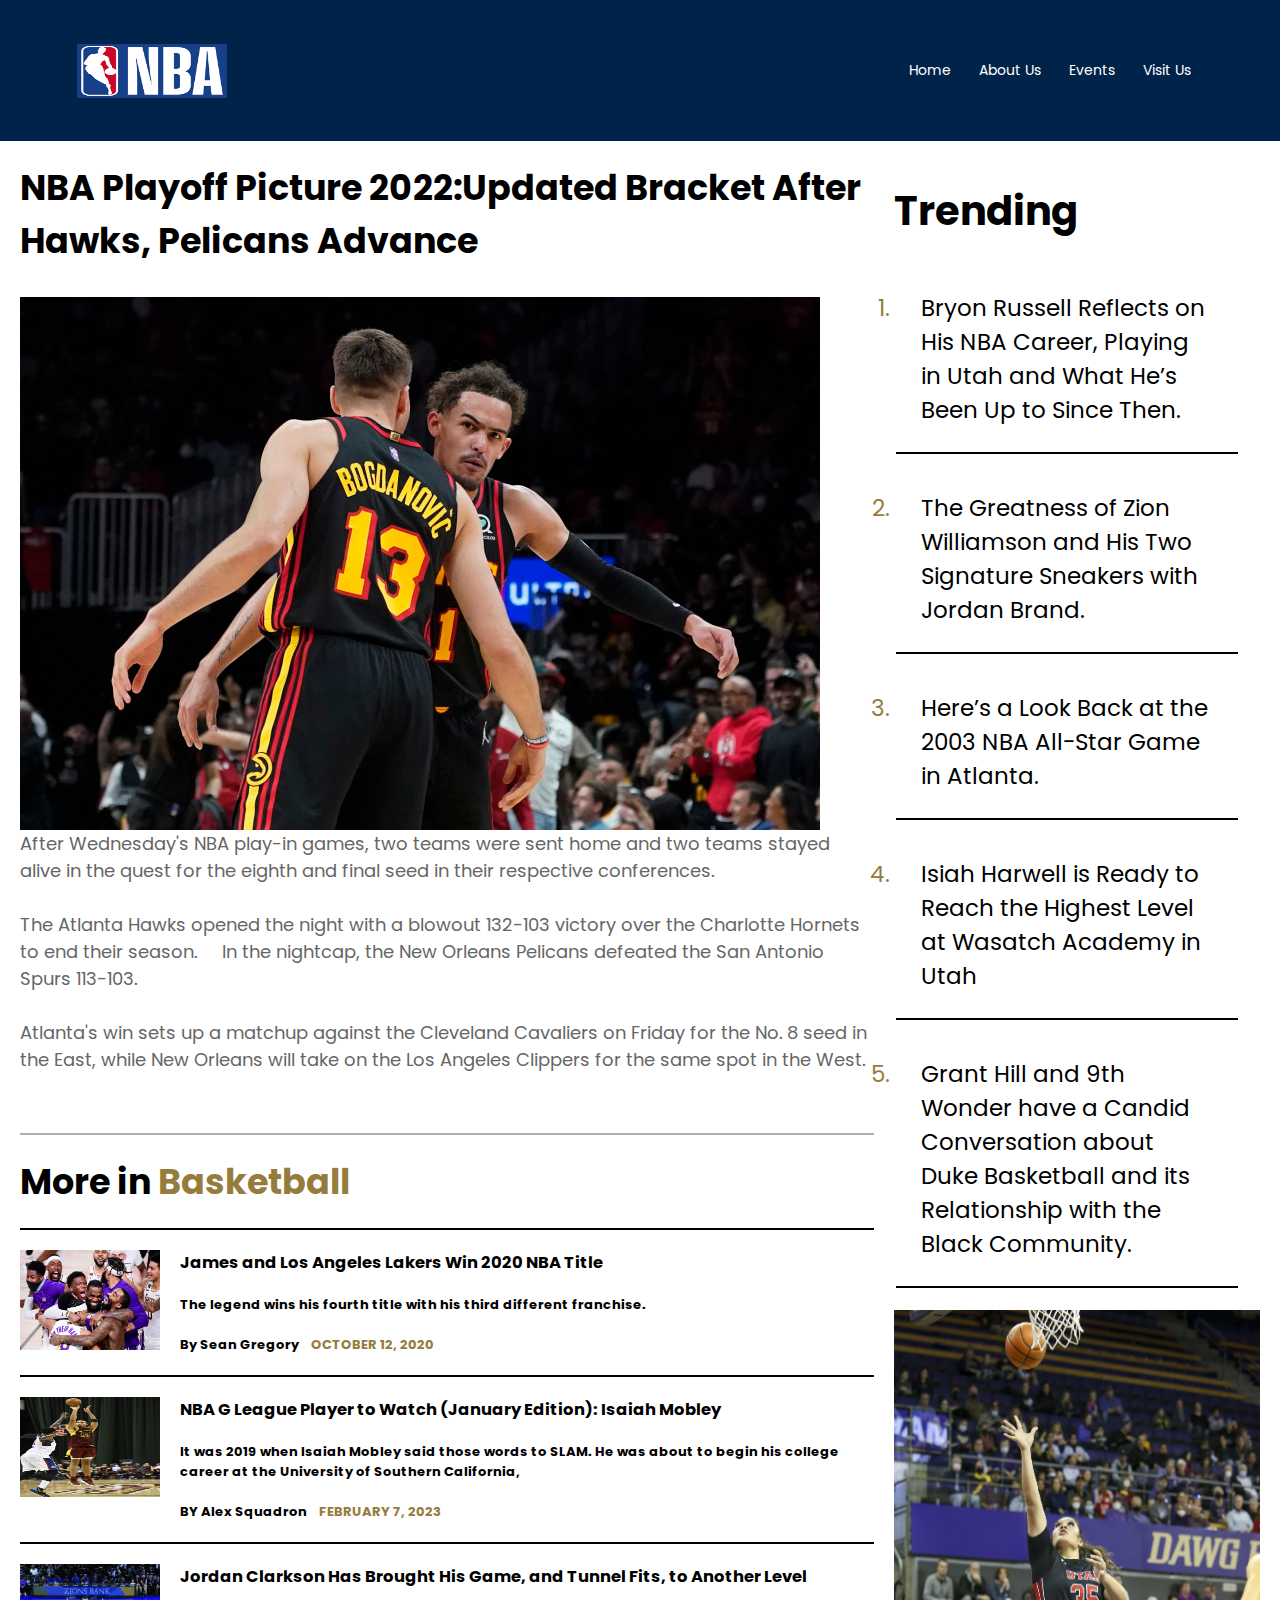
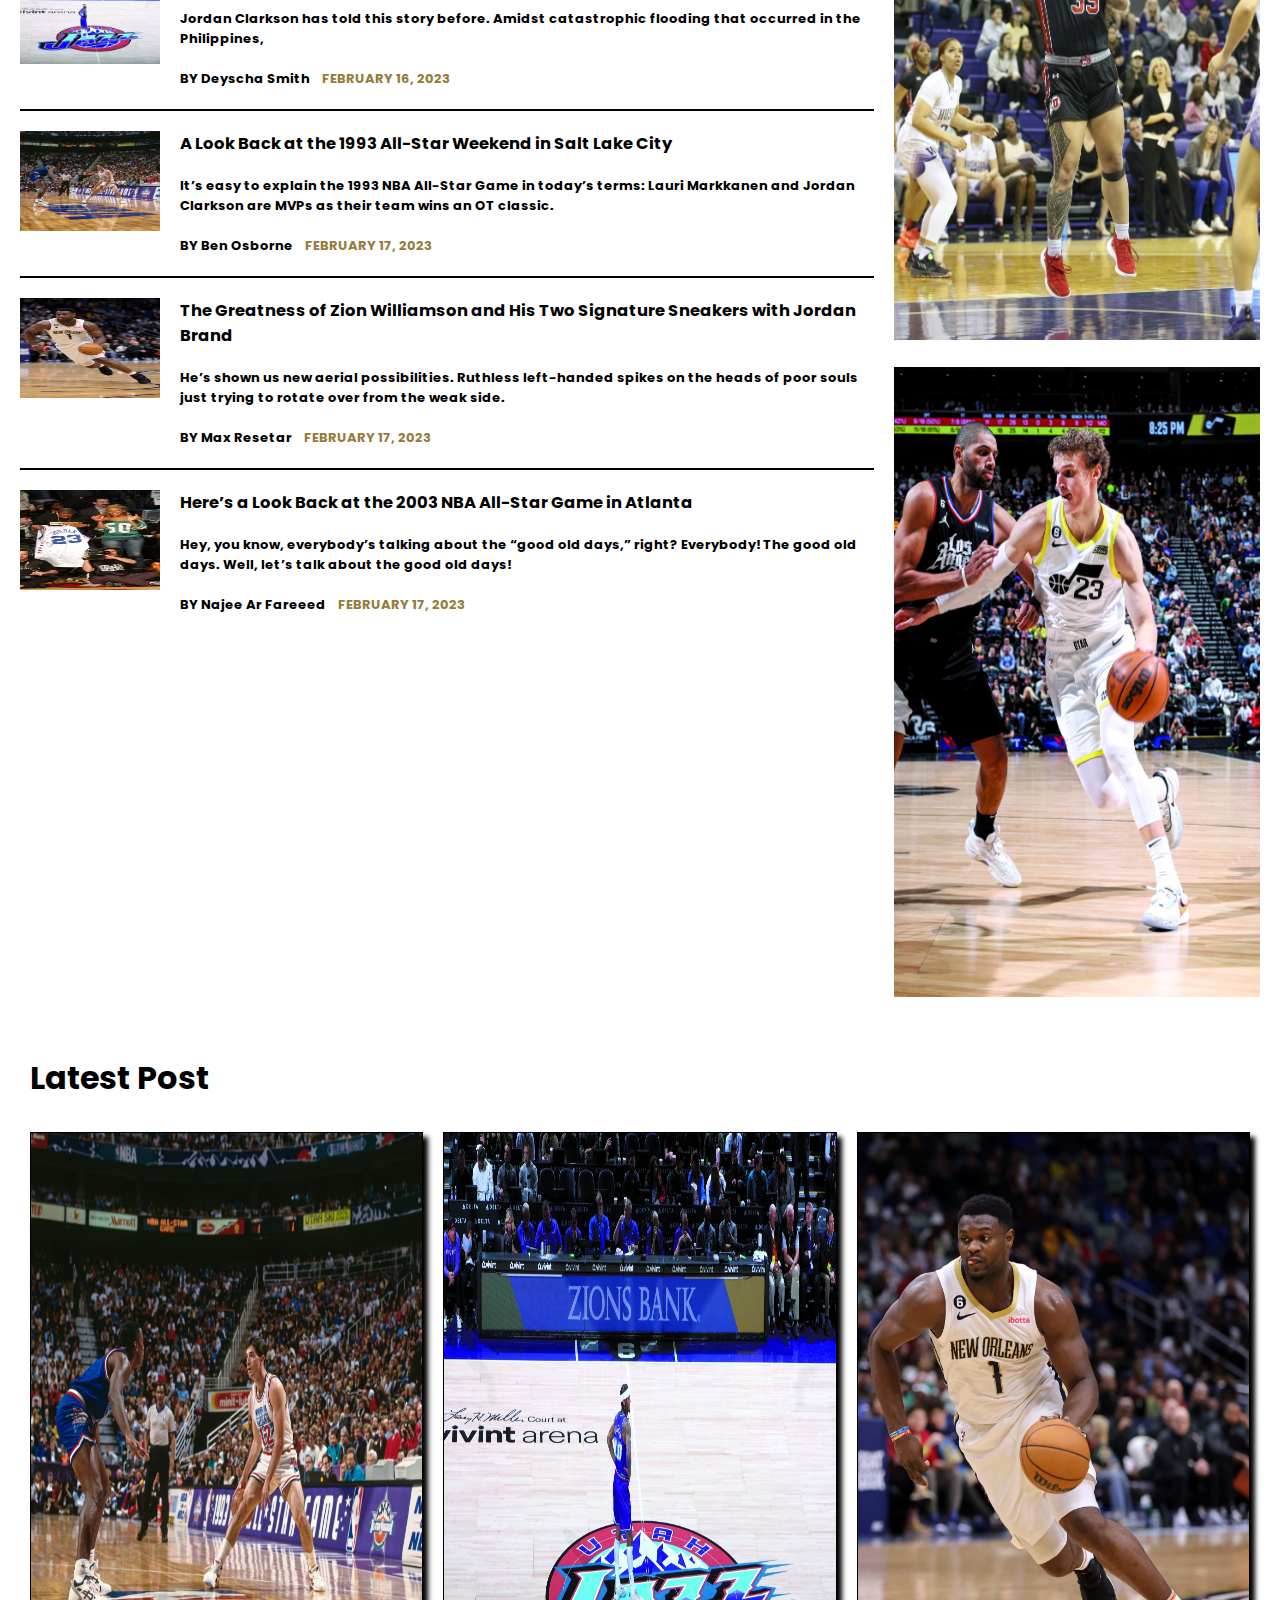
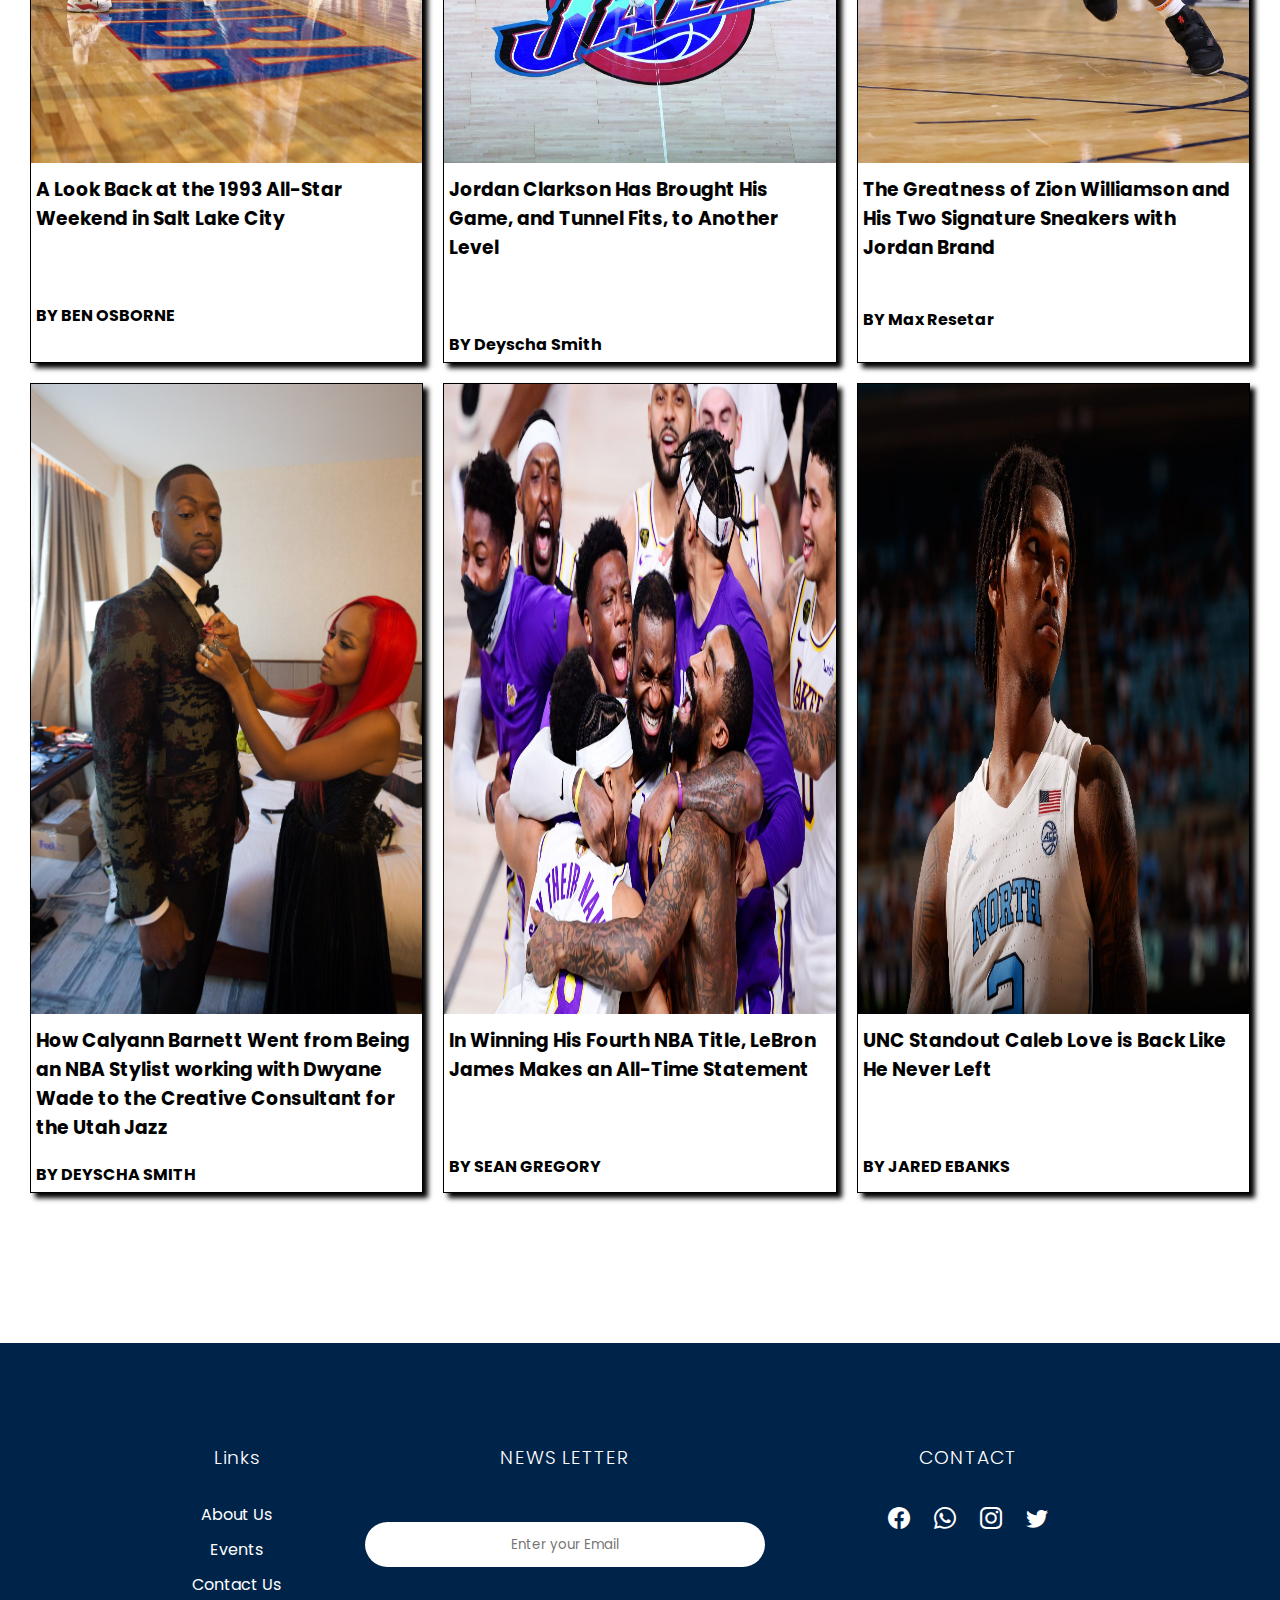
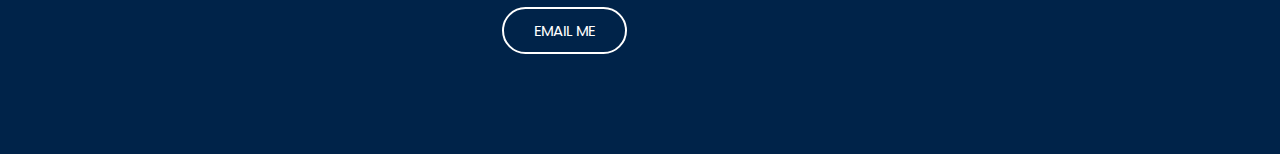
<file: index/index.html>
<!DOCTYPE html>
<html lang="en">
<head>
    <meta charset="UTF-8">
    <meta http-equiv="X-UA-Compatible" content="IE=edge">
    <meta name="viewport" content="width=device-width, initial-scale=1.0">
    <link rel="stylesheet" href="index-style.css">
    <link rel="preconnect" href="https://fonts.googleapis.com">
    <link rel="preconnect" href="https://fonts.gstatic.com" crossorigin>
    <link href="https://fonts.googleapis.com/css2?family=Poppins:wght@100;200;300;400;600;700&display=swap" rel="stylesheet">
    <link rel="stylesheet" href="https://cdn.jsdelivr.net/npm/bootstrap-icons@1.10.3/font/bootstrap-icons.css">
    
    <title>Basketball News</title>
</head>
<body>
    <div class="container">

        <nav>
            <img src="image/nbalogo.png" alt="">
            <div class="navlinks" id="navlinks">
                <i class="bi bi-x-square-fill" onclick="hideMenu()"></i>
                <ul>
                    <li><a href="">Home</a></li>
                    <li><a href="">About Us</a></li>
                    <li><a href="">Events</a></li>
                    <li><a href="">Visit Us</a></li>
                </ul>
            </div>
            <i class="bi bi-list" onclick="showMenu()"></i>
        </nav>
    </div>

    <div class="body-container">
        <div class="column1">
            <h1>NBA Playoff Picture 2022:Updated Bracket After Hawks,
                Pelicans Advance</h1>
                
                <img src="image/image1.jpg" alt="">

                <p>After Wednesday's NBA play-in games, two teams were sent home and 
                    two teams stayed alive in the quest for the eighth and final seed in 
                    their respective conferences.<br><br>
                    The Atlanta Hawks opened the night with a blowout 132-103 
                    victory over the Charlotte Hornets to end their season.&nbsp;&nbsp;&nbsp;&nbsp; In the nightcap, the 
                    New Orleans Pelicans defeated the San Antonio Spurs 113-103.<br><br>
                    
                    Atlanta's win sets up a matchup against the Cleveland Cavaliers on Friday for the 
                    No. 8 seed in the East, while New Orleans will take on the Los Angeles Clippers for the same 
                    spot in the West.</p>

                    <article>
                        <h1>More in <span>Basketball</span></h1>

                        <div class="selection">
                            <img src="image/lebron.jpg" alt="">
                                <div class="artext">
                                    <h3><a href="https://time.com/5898866/lebron-james-lakers-nba-title/"> James and Los Angeles Lakers Win 2020 NBA Title</a></h3>
                                    <h5>The legend wins his fourth title with his third different franchise.</h5>
                                    <h5>By Sean Gregory &nbsp;&nbsp;&nbsp;<span>OCTOBER 12, 2020</span></h5>
                                </div>
                        </div>

                        <div class="selection">
                            <div class="art-img">
                                <img src="image/article2.jpg" alt="">
                            </div>
                                <div class="artext">
                                    <h3><a href="https://www.slamonline.com/g-league/isaiah-mobley-player-to-watch/">
                                        NBA G League Player to Watch (January Edition): Isaiah Mobley</a></h3>
                                    <h5>It was 2019 when Isaiah Mobley said those words to SLAM. He was about 
                                        to begin his college career at the University of Southern California,</h5>
                                    <h5>BY Alex Squadron &nbsp;&nbsp;&nbsp;<span>FEBRUARY 7, 2023</span></h5>
                                </div>
                        </div>

                        <div class="selection">
                            
                                <img src="image/article3.jpg" alt="">
                            
                                <div class="artext" >
                                    <h3><a href="https://www.slamonline.com/the-magazine/jordan-clarkson-game-another-level-utah-jazz/">
                                        Jordan Clarkson Has Brought His Game, and Tunnel Fits, to Another Level</a></h3>
                                    <h5>Jordan Clarkson has told this story before. Amidst catastrophic flooding that occurred in the Philippines, </h5>
                                    <h5>BY Deyscha Smith &nbsp;&nbsp;&nbsp;<span>FEBRUARY 16, 2023</span></h5>
                                </div>
                        </div>

                        <div class="selection">
                            <div class="#">
                                <img src="image/article4.jpg" alt="">
                            </div>
                                <div class="artext" >
                                    <h3><a href="https://www.slamonline.com/the-magazine/1993-all-star-weekend-salt-lake-city/">
                                        A Look Back at the 1993 All-Star Weekend in Salt Lake City</a></h3>
                                    <h5>It’s easy to explain the 1993 NBA All-Star Game in today’s terms: Lauri Markkanen and Jordan Clarkson are MVPs as their team wins an OT classic.</h5>
                                    <h5>BY Ben Osborne &nbsp;&nbsp;&nbsp;<span>FEBRUARY 17, 2023</span></h5>
                                </div>
                        </div>

                        <div class="selection">
                            <div class="#">
                                <img src="image/article5.jpg" alt="">
                            </div>
                                <div class="artext" >
                                    <h3><a href="https://www.slamonline.com/the-magazine/zion-williamson-jordan-brand/">
                                        The Greatness of Zion Williamson and His Two Signature Sneakers with Jordan Brand</a></h3>
                                    <h5>He’s shown us new aerial possibilities. Ruthless left-handed spikes on the heads of poor souls just trying to rotate over from the weak side.</h5>
                                    <h5>BY Max Resetar &nbsp;&nbsp;&nbsp;<span>FEBRUARY 17, 2023</span></h5>
                                </div>
                        </div>

                        <div class="selection">
                            <div class="#">
                                <img src="image/article6.jpg" alt="">
                            </div>
                                <div class="artext" >
                                    <h3><a href="https://www.slamonline.com/the-magazine/look-back-2003-nba-all-star-game-atlanta/">
                                        Here’s a Look Back at the 2003 NBA All-Star Game in Atlanta </a></h3>
                                    <h5>Hey, you know, everybody’s talking about the “good old days,” right? Everybody! The good old days. Well, let’s talk about the good old days!</h5>
                                    <h5>BY Najee Ar Fareeed &nbsp;&nbsp;&nbsp;<span>FEBRUARY 17, 2023</span></h5>
                                </div>
                        </div>


                    </article>
        </div>
<!-- -----------------------sidebar-------------------- -->
        <div class="container-aside">

            <aside>
                <h1>Trending</h1>
                <table class="aside-trend">
                    <ol>
                        <li id="trend"><a href="https://www.slamonline.com/the-magazine/bryon-russell-reflects-nba-career-utah/">
                            Bryon Russell Reflects on His NBA Career, Playing in Utah and What He’s Been Up to Since Then.
                        </a></li>
                        <li id="trend"><a href="https://www.slamonline.com/the-magazine/zion-williamson-jordan-brand/">
                            The Greatness of Zion Williamson and His Two Signature Sneakers with Jordan Brand.
                        </a></li>
                        <li id="trend"><a href="https://www.slamonline.com/the-magazine/look-back-2003-nba-all-star-game-atlanta/">
                            Here’s a Look Back at the 2003 NBA All-Star Game in Atlanta.
                            </a></li>
                        <li id="trend"><a href="https://www.slamonline.com/the-magazine/isiah-harwell-wasatch-academy-utah/">
                            Isiah Harwell is Ready to Reach the Highest Level at Wasatch Academy in Utah
                        </a></li>
                        <li id="trend"><a href="https://www.slamonline.com/the-magazine/grant-hill-9th-wonder-duke/">
                            Grant Hill and 9th Wonder have a Candid Conversation about Duke Basketball and its Relationship with the Black Community.
                        </a></li>

                    </ol>
                </table>
                <div class="aside-img">
                    <a href="https://www.slamonline.com/the-magazine/utah-utes-alissa-pili/">
                        <img src="image/aside1.jpg" alt=""></a>
                    <a href="https://www.slamonline.com/the-magazine/lauri-markkanen-putting-nba-notice-utah-jazz/">
                        <img src="image/aside2.jpg" alt=""></a>
    
                </div>
            </aside>
        </div>
    </div>
<!-- --------------------------latest news GRID CARDS------------------------ -->
    <h1 class="latest">Latest Post</h1>
    <div class="grid-card">
           
            <main>
                <a href="https://www.slamonline.com/the-magazine/1993-all-star-weekend-salt-lake-city/">
                    <img src="image/article4.jpg" alt="">
                <div class="text">
                    <h3>A Look Back at the 1993 All-Star Weekend in Salt Lake City</h3><br><br>
                    <h4>BY BEN OSBORNE</h4></a>
                </div>
            </main>
            <main>
                <a href="https://www.slamonline.com/the-magazine/jordan-clarkson-game-another-level-utah-jazz/">
                    <img src="image/article3.jpg" alt="">
                <div class="text">
                    <h3>Jordan Clarkson Has Brought His Game, and Tunnel Fits, to Another Level</a></h3><br><br>
                    <h4>BY Deyscha Smith</h4></a>
                </div>
            </main>
            <main>
                <a href="https://www.slamonline.com/the-magazine/zion-williamson-jordan-brand/">
                <img src="image/article5.jpg" alt="">
                <div class="text">
                    <h3>The Greatness of Zion Williamson and His Two Signature Sneakers with Jordan Brand</a></h3><br>
                    <h4>BY Max Resetar</h4></a>
                </div>
            </main>
            <main>
                <a href="https://www.slamonline.com/the-magazine/calyann-barnett-stylist-reative-consultant-utah-jazz/">
                    <img src="image/main1.jpg" alt="">
                <div class="text">
                    <h3>How Calyann Barnett Went from Being an NBA Stylist working with Dwyane Wade to the Creative Consultant for the Utah Jazz</h3>
                    <h4>BY DEYSCHA SMITH </h4></a>
                </div>
            </main>
            <main>
                <a href="https://time.com/5898866/lebron-james-lakers-nba-title/">
                    <img src="image/lebron.jpg" alt="">
                <div class="text">
                    <h3>In Winning His Fourth NBA Title, LeBron James Makes an All-Time Statement</h3><br><br>
                    <h4>BY SEAN GREGORY </h4></a>
                </div>
            </main>
            <main>
                <a href="https://time.com/5898866/lebron-james-lakers-nba-title/">
                    <img src="image/main2.jpg" alt="">
                <div class="text">
                    <h3>UNC Standout Caleb Love is Back Like He Never Left</h3><br><br>
                    <h4>BY JARED EBANKS</h4></a>
                </div>
            </main>
    </div>
<!-- ----------------------footer-------------------- -->
    <footer>
        <div class="col-1">
            <h3>Links</h3>
            <a href="">About Us</a>
            <a href="">Events</a>
            <a href="">Contact Us</a>
        </div>

        <div class="col-2">
            <h3>NEWS LETTER</h3>
            <form action="https://mail.google.com/mail/u/1/#inbox?compose=CllgCJZdBnqNjkmBQLZqfWhZrMThmrLnmpfxHSSKzMsXcphVcfwfvfxNpTTZqxtHpGzsGvFGMcL">
                <input type="Email" name="Email" id="Email" placeholder="Enter your Email" required><br>
                <button type="submit" name="submit" id="submit">EMAIL ME</button>
            </form>
        </div>
        <div class="col-3">
            <h3>CONTACT</h3>
            <div class="social-icon">
                <a href="https://www.facebook.com/pAtZ.cOoLfRiEnDs">
                    <i class="bi bi-facebook"></i></a>
                <a href="https://api.whatsapp.com/send?phone=%2B639704906866&text&app_absent=0">
                    <i class="bi bi-whatsapp"></i></a>
                <a href="https://instagram.com/20patz20?igshid=YmJhNjkzNzY=">
                    <i class="bi bi-instagram"></i></a>
                <a href="https://twitter.com/patz091222?t=9dOSNjxL4jUj0OqBPYxIqQ&s=03">
                    <i class="bi bi-twitter"></i></a>
        </div>
        </div>
    </footer>

    <!-- JavaScript for toogle navigation -->
    <script>

        var navlinks = document.getElementById("navlinks");
        function showMenu() {
            navlinks.style.right = "0";
        }
        function hideMenu() {
            navlinks.style.right = "-200px";
        }

    </script>       
    

</body>
</html>
</file>
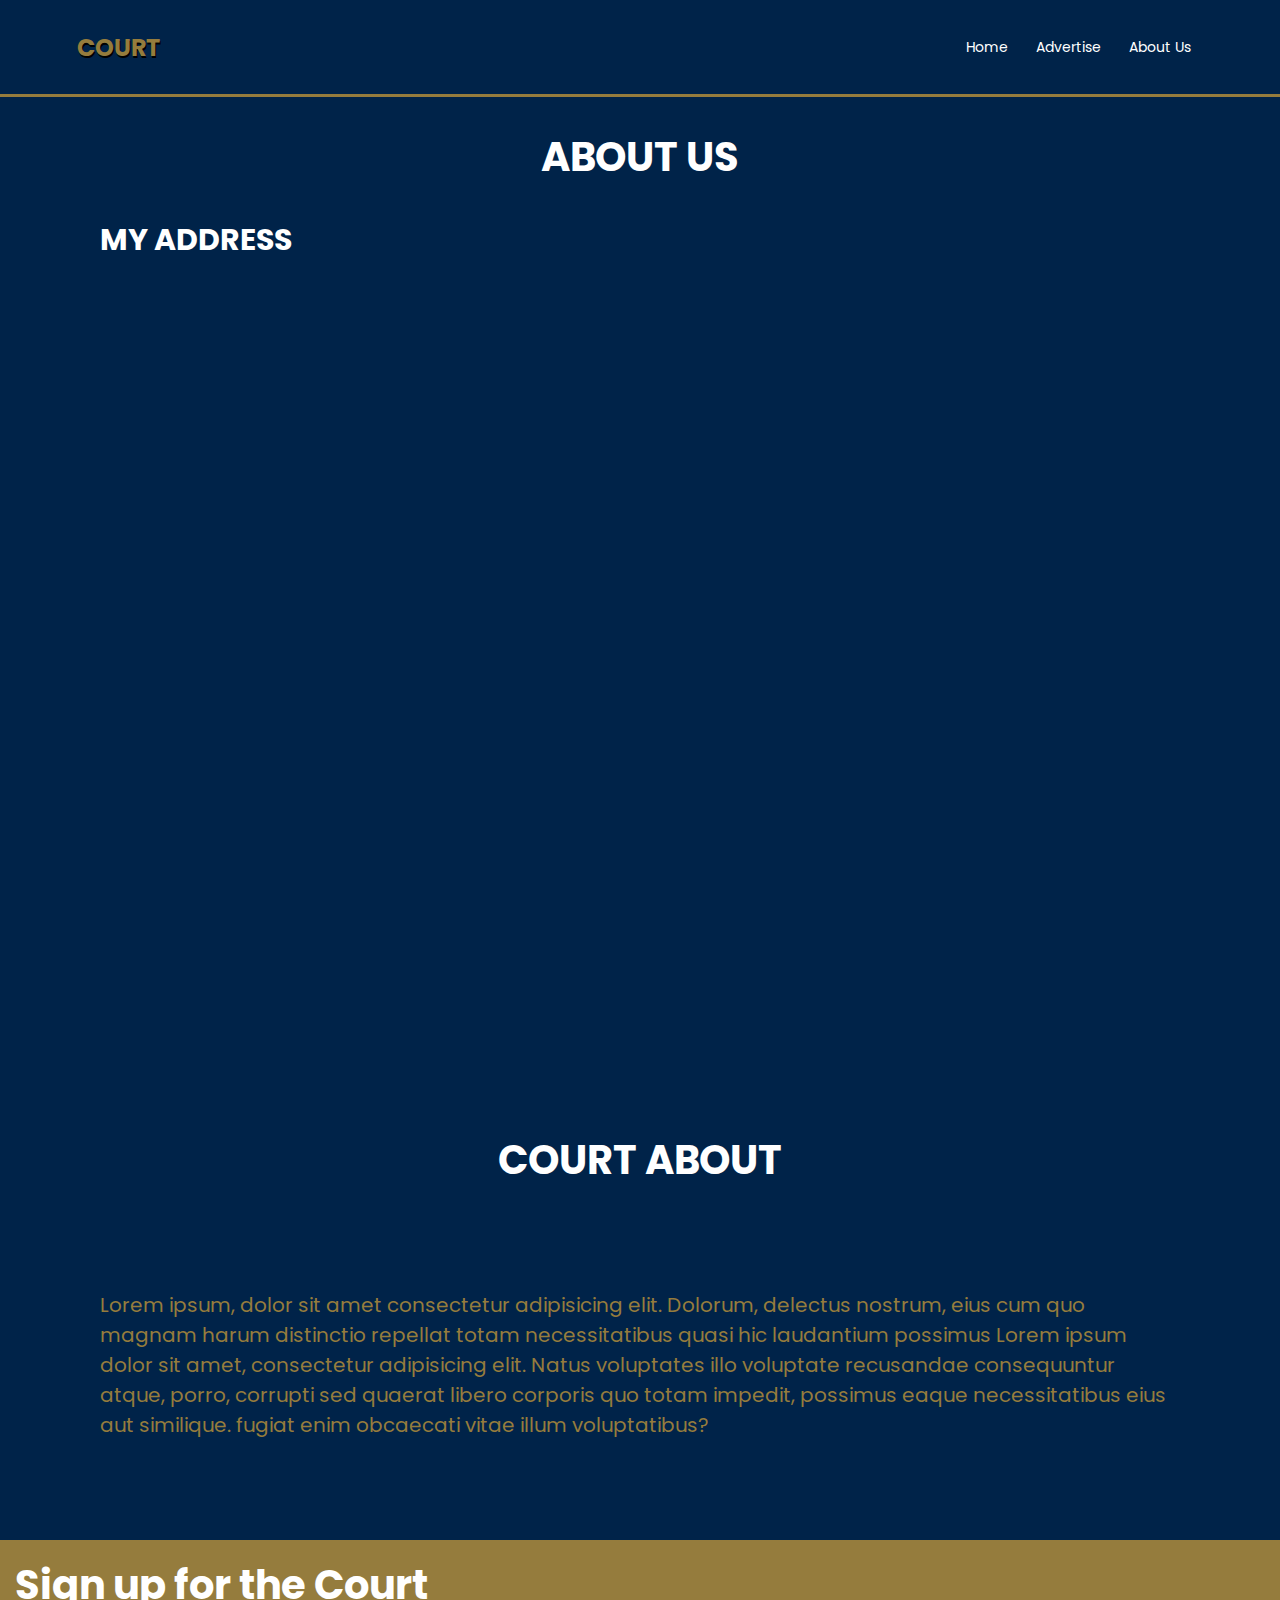
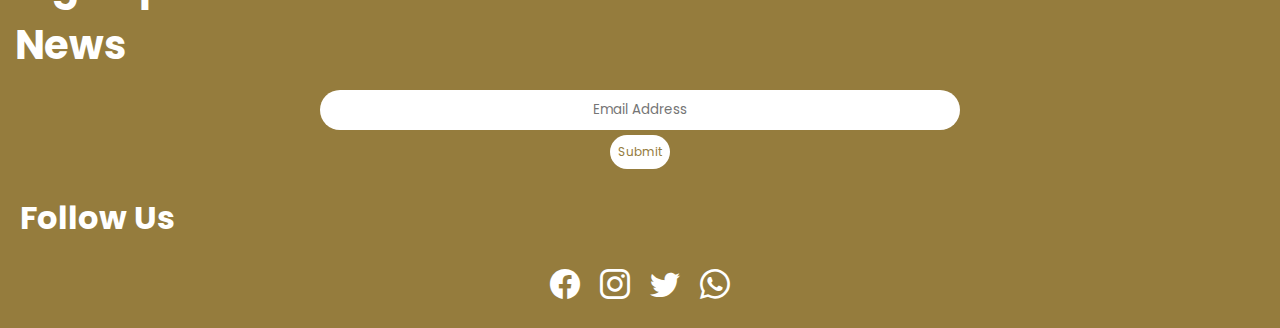
<file: index/Aboutus.html>
<!DOCTYPE html>
<html lang="en">
<head>
    <meta charset="UTF-8">
    <meta http-equiv="X-UA-Compatible" content="IE=edge">
    <meta name="viewport" content="width=device-width, initial-scale=1.0">
    <link rel="stylesheet" href="aboutus.css">
    <link rel="preconnect" href="https://fonts.googleapis.com">
    <link rel="preconnect" href="https://fonts.gstatic.com" crossorigin>
    <link href="https://fonts.googleapis.com/css2?family=Poppins:wght@100;200;300;400;600;700&display=swap" rel="stylesheet">
    <link rel="stylesheet" href="https://cdn.jsdelivr.net/npm/bootstrap-icons@1.10.3/font/bootstrap-icons.css">

    <title>About Us</title>
</head>
<body>
    <div class="container">
        <nav>
            <h2>COURT</h2>
            <a href="Home.html"></a>
            <div class="navlinks" id="navlinks">

                <i class="bi bi-x-square-fill" onclick="hideMenu()"></i>
                <ul>
                    <li><a href="home.html">Home</a></li>
                    <li><a href="advertise.html">Advertise</a></li>
                    <li><a href="Aboutus.html">About Us</a></li>
                </ul>
            </div>
            <i class="bi bi-list" onclick="showMenu()"></i>
        </nav>
    </div>
<!-- ------------------HOME ---------------- -->
    <div class="home">
        <h1>ABOUT US</h1>

        <div class="address">
            <h2>MY ADDRESS</h2>
            <center>
            <iframe src="https://www.google.com/maps/embed?pb=!1m18!1m12!1m3!1d1943.
            9488316763984!2d123.80615716570496!3d12.978396828716232!2m3!1f0!2f0!3f0!3m2
            !1i1024!2i768!4f13.1!3m3!1m2!1s0x33a0e35cdc11fa15%3A0xb3aa48c2db7e48f3!2sFA
            RMS%20-%20(Marchan)%20Store!5e0!3m2!1sen!2sph!4v1677060861187!5m2!1sen!2sph" 
            width="600" height="450" style="border:0;" allowfullscreen="" 
            loading="lazy" referrerpolicy="no-referrer-when-downgrade"></iframe></center>
        </div>
        <div class="info">
            <h1>COURT ABOUT</h1>
            <p>Lorem ipsum, dolor sit amet consectetur adipisicing 
                elit. Dolorum, delectus nostrum, eius cum quo magnam 
                harum distinctio repellat totam necessitatibus quasi hic 
                laudantium possimus Lorem ipsum dolor sit amet, consectetur adipisicing elit. 
                Natus voluptates illo voluptate recusandae consequuntur atque, porro, corrupti 
                sed quaerat libero corporis quo totam impedit, possimus eaque necessitatibus eius aut similique.
                fugiat enim obcaecati vitae illum voluptatibus?</p>

        </div>
        
    </div>
    <div class="footer">
        <h2>Sign up for the Court<br>News</h2>
        <form action="https://mail.google.com/mail/u/1/#inbox?compose=CllgCJZdBnqNjkmBQLZqfWhZrMThmrLnmpfxHSSKzMsXcphVcfwfvfxNpTTZqxtHpGzsGvFGMcL">
                <input type="email" name="signup" id="signup" placeholder="Email Address" required>
                <button type="submit">Submit</button>
        </form>
        
            <h1>Follow Us</h1>
            <div class="socialm">
                <a href="https://www.facebook.com/pAtZ.cOoLfRiEnDs">
                <i class="bi bi-facebook"></i></a>
                <a href="https://instagram.com/20patz20?igshid=YmJhNjkzNzY=">
                <i class="bi bi-instagram"></i></a>
                <a href="https://twitter.com/patz091222?t=9dOSNjxL4jUj0OqBPYxIqQ&s=03">
                <i class="bi bi-twitter"></i></a>
                <a href="https://api.whatsapp.com/send?phone=%2B639704906866&text&app_absent=0">
                <i class="bi bi-whatsapp"></i></a>
        </div>
    </div>


</body>
</html>
</file>
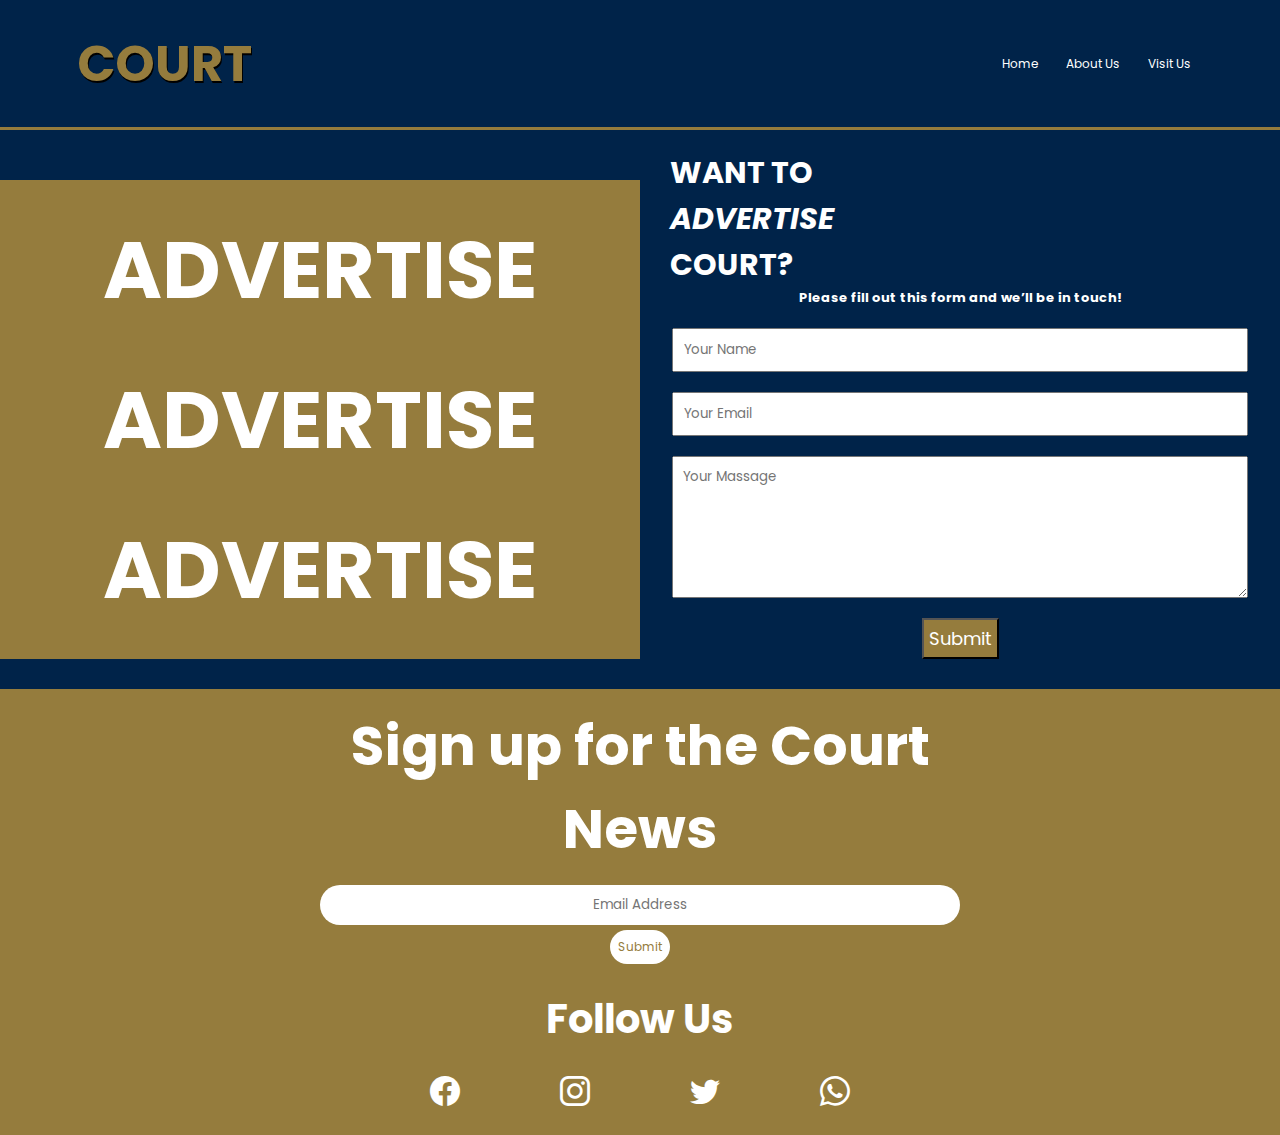
<file: index/advertise.html>
<!DOCTYPE html>
<html lang="en">
<head>
    <meta charset="UTF-8">
    <meta http-equiv="X-UA-Compatible" content="IE=edge">
    <meta name="viewport" content="width=device-width, initial-scale=1.0">
    <link rel="stylesheet" href="advertise.css">
    <link rel="preconnect" href="https://fonts.googleapis.com">
    <link rel="preconnect" href="https://fonts.gstatic.com" crossorigin>
    <link href="https://fonts.googleapis.com/css2?family=Poppins:wght@100;200;300;400;600;700&display=swap" rel="stylesheet">
    <link rel="stylesheet" href="https://cdn.jsdelivr.net/npm/bootstrap-icons@1.10.3/font/bootstrap-icons.css">

    <title>Advertise</title>
</head>
<body>
    <div class="container">
        <nav>
            <h2>COURT</h2>
            <a href="Home.html"></a>
            <div class="navlinks" id="navlinks">

                <i class="bi bi-x-square-fill" onclick="hideMenu()"></i>
                <ul>
                    <li><a href="home.html">Home</a></li>
                    <li><a href="Aboutus.html">About Us</a></li>
                    <li><a href="#">Visit Us</a></li>
                </ul>
            </div>
            <i class="bi bi-list" onclick="showMenu()"></i>
        </nav>
    </div>

    <!-- -------------BODY------------- -->
    <div class="container-body">
        <div class="side-adds">
            <h2>ADVERTISE</h2>
            <h2>ADVERTISE</h2>
            <h2>ADVERTISE</h2>
        </div>
            <div class="advertise">
                <h1>WANT TO <br><span>ADVERTISE</span> <br> COURT?</h1>
                <h3>Please fill out this form and we’ll be in touch!</h3>

                <form action="https://mail.google.com/mail/u/1/#inbox?compose=CllgCJZdBnqNjkmBQLZqfWhZrMThmrLnmpfxHSSKzMsXcphVcfwfvfxNpTTZqxtHpGzsGvFGMcL">
                    <input type="text" name="name" id="name" placeholder="Your Name" required>
                    <input type="email" name="email" id="email" placeholder="Your Email" required>
                    <textarea name="message" id="message" cols="49" rows="6" placeholder="Your Massage"></textarea>
                    <button type="submit">Submit</button>
                </form>
            </div>
    </div>

    <div class="footer">
        <h2>Sign up for the Court<br>News</h2>
        <form action="https://mail.google.com/mail/u/1/#inbox?compose=CllgCJZdBnqNjkmBQLZqfWhZrMThmrLnmpfxHSSKzMsXcphVcfwfvfxNpTTZqxtHpGzsGvFGMcL">
                <input type="email" name="signup" id="signup" placeholder="Email Address" required>
                <button type="submit">Submit</button>
        </form>
        
            <h1>Follow Us</h1>
            <div class="socialm">
                <a href="https://www.facebook.com/pAtZ.cOoLfRiEnDs">
                <i class="bi bi-facebook"></i></a>
                <a href="https://instagram.com/20patz20?igshid=YmJhNjkzNzY=">
                <i class="bi bi-instagram"></i></a>
                <a href="https://twitter.com/patz091222?t=9dOSNjxL4jUj0OqBPYxIqQ&s=03">
                <i class="bi bi-twitter"></i></a>
                <a href="https://api.whatsapp.com/send?phone=%2B639704906866&text&app_absent=0">
                <i class="bi bi-whatsapp"></i></a>
        </div>
    </div>

        <!-- JavaScript for toogle navigation -->
        <script>

            var navlinks = document.getElementById("navlinks");
            function showMenu() {
                navlinks.style.right = "0";
            }
            function hideMenu() {
                navlinks.style.right = "-200px";
            }
    
        </script>       
    
</body>
</html>
</file>
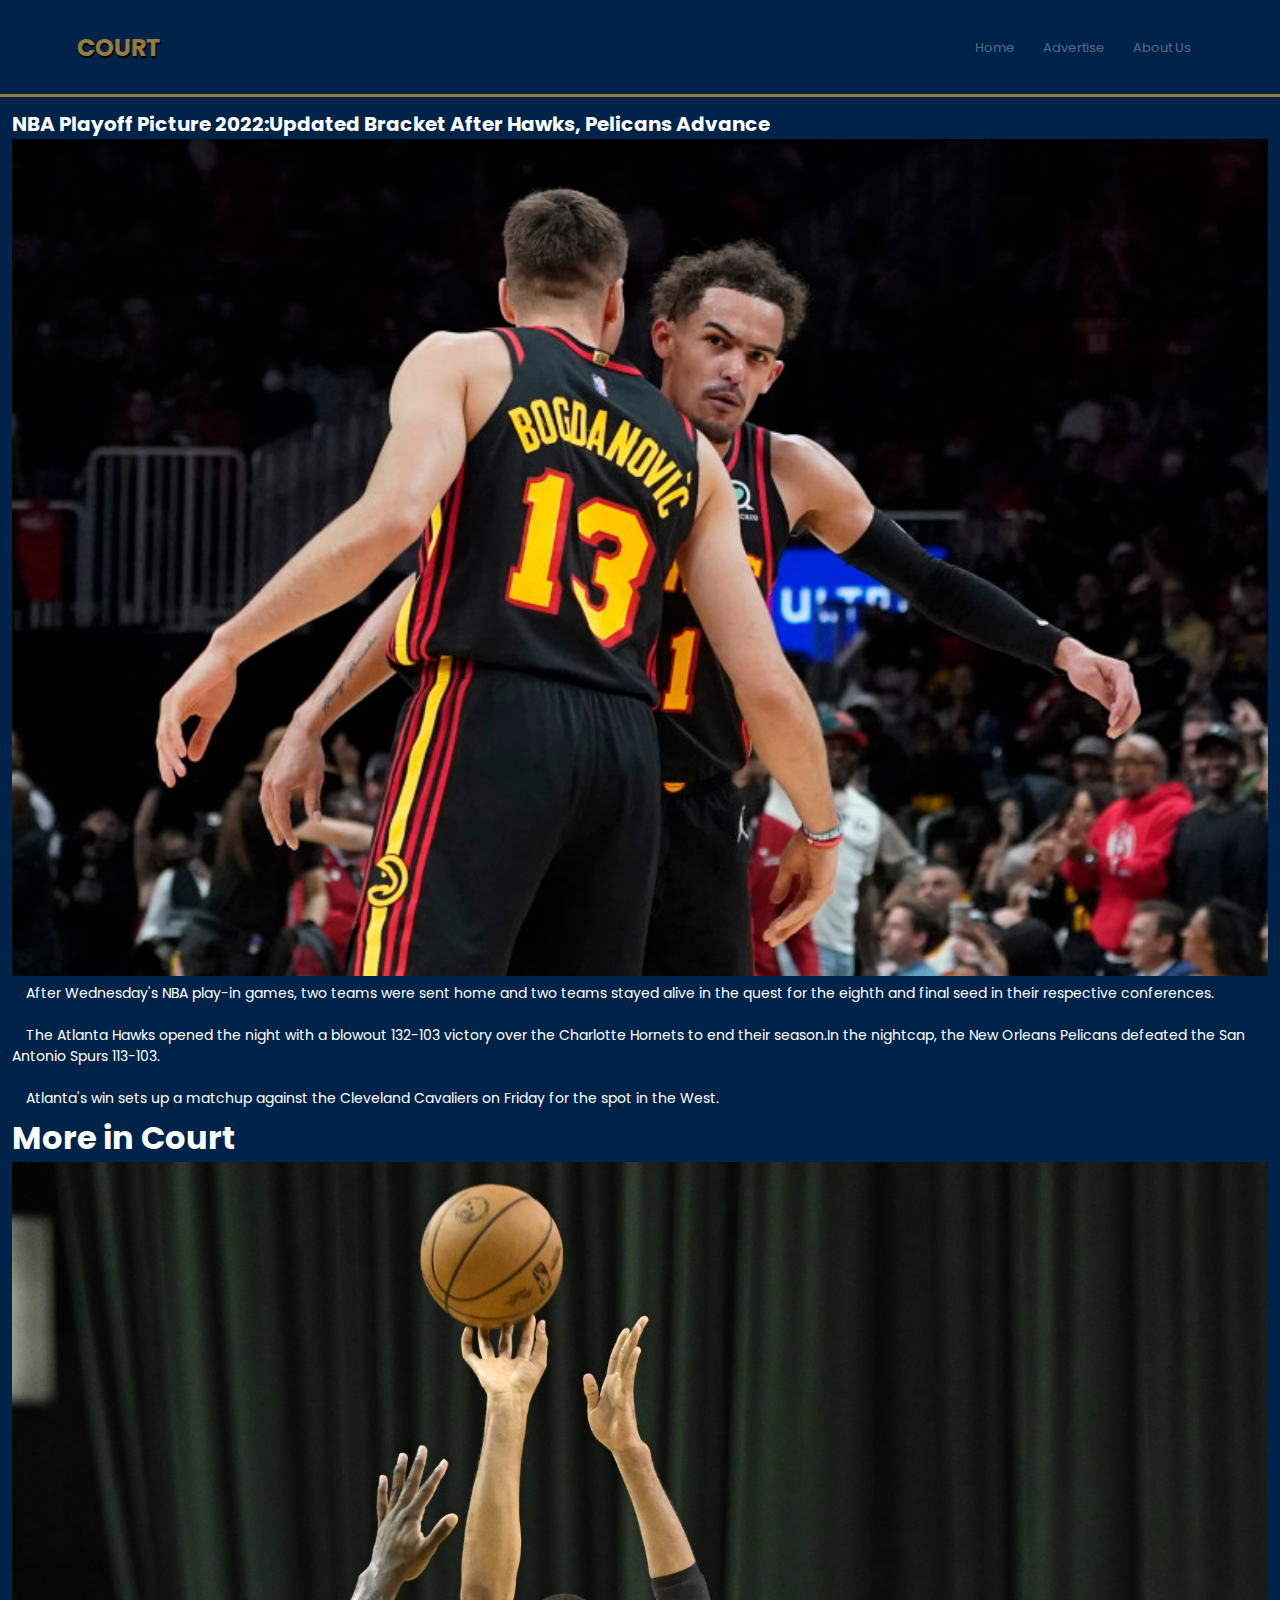
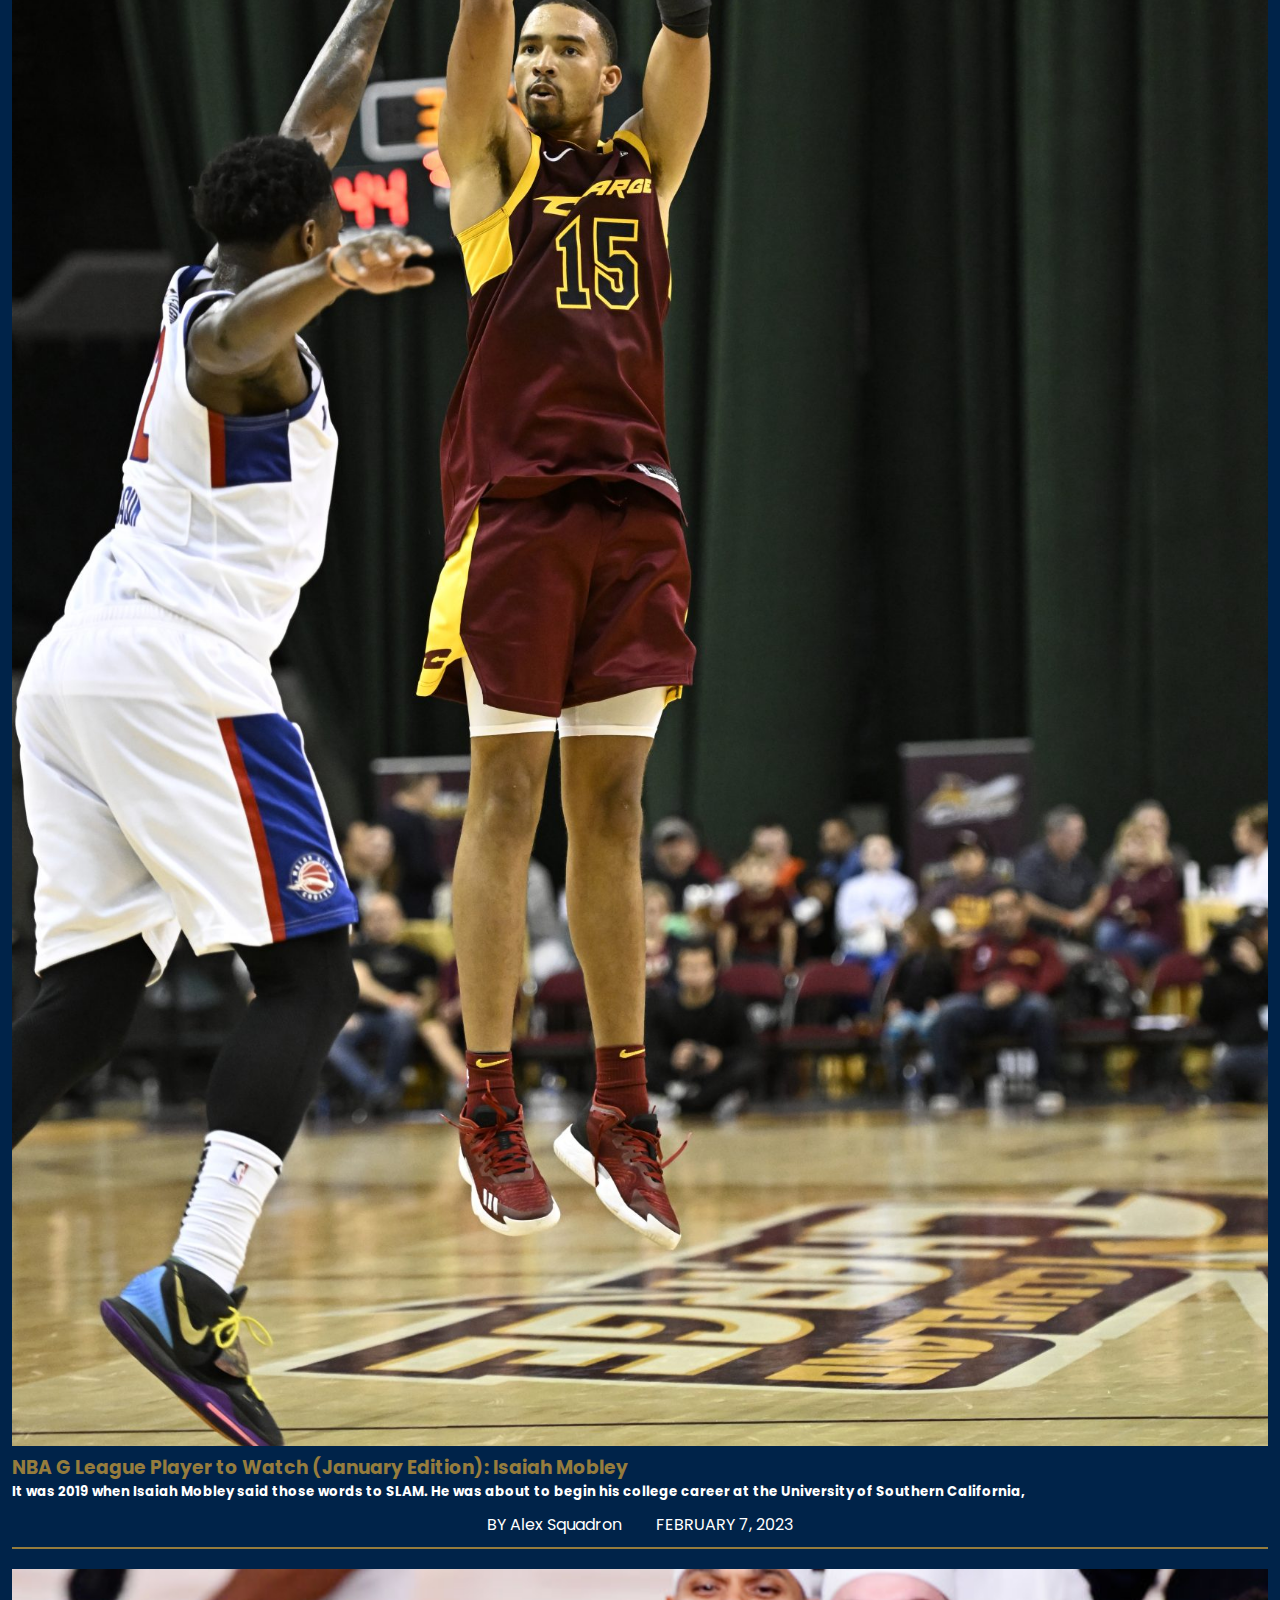
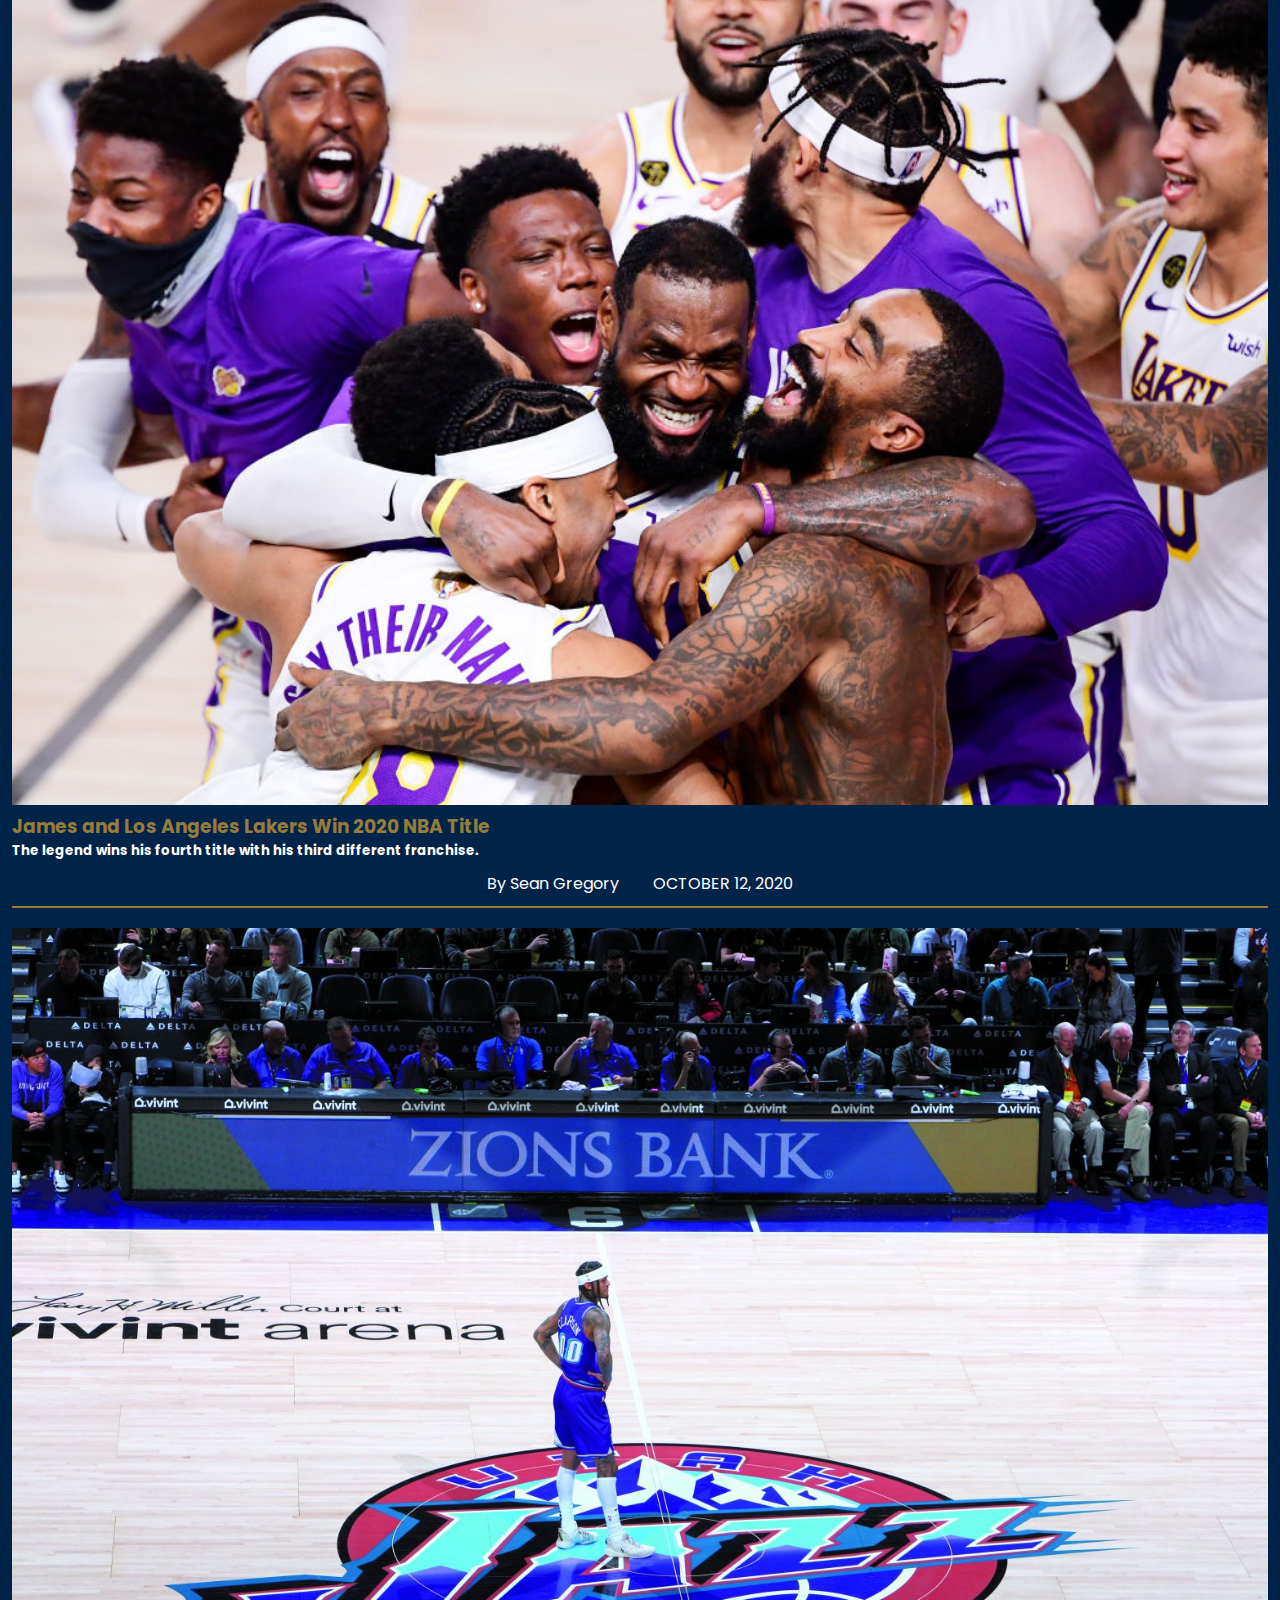
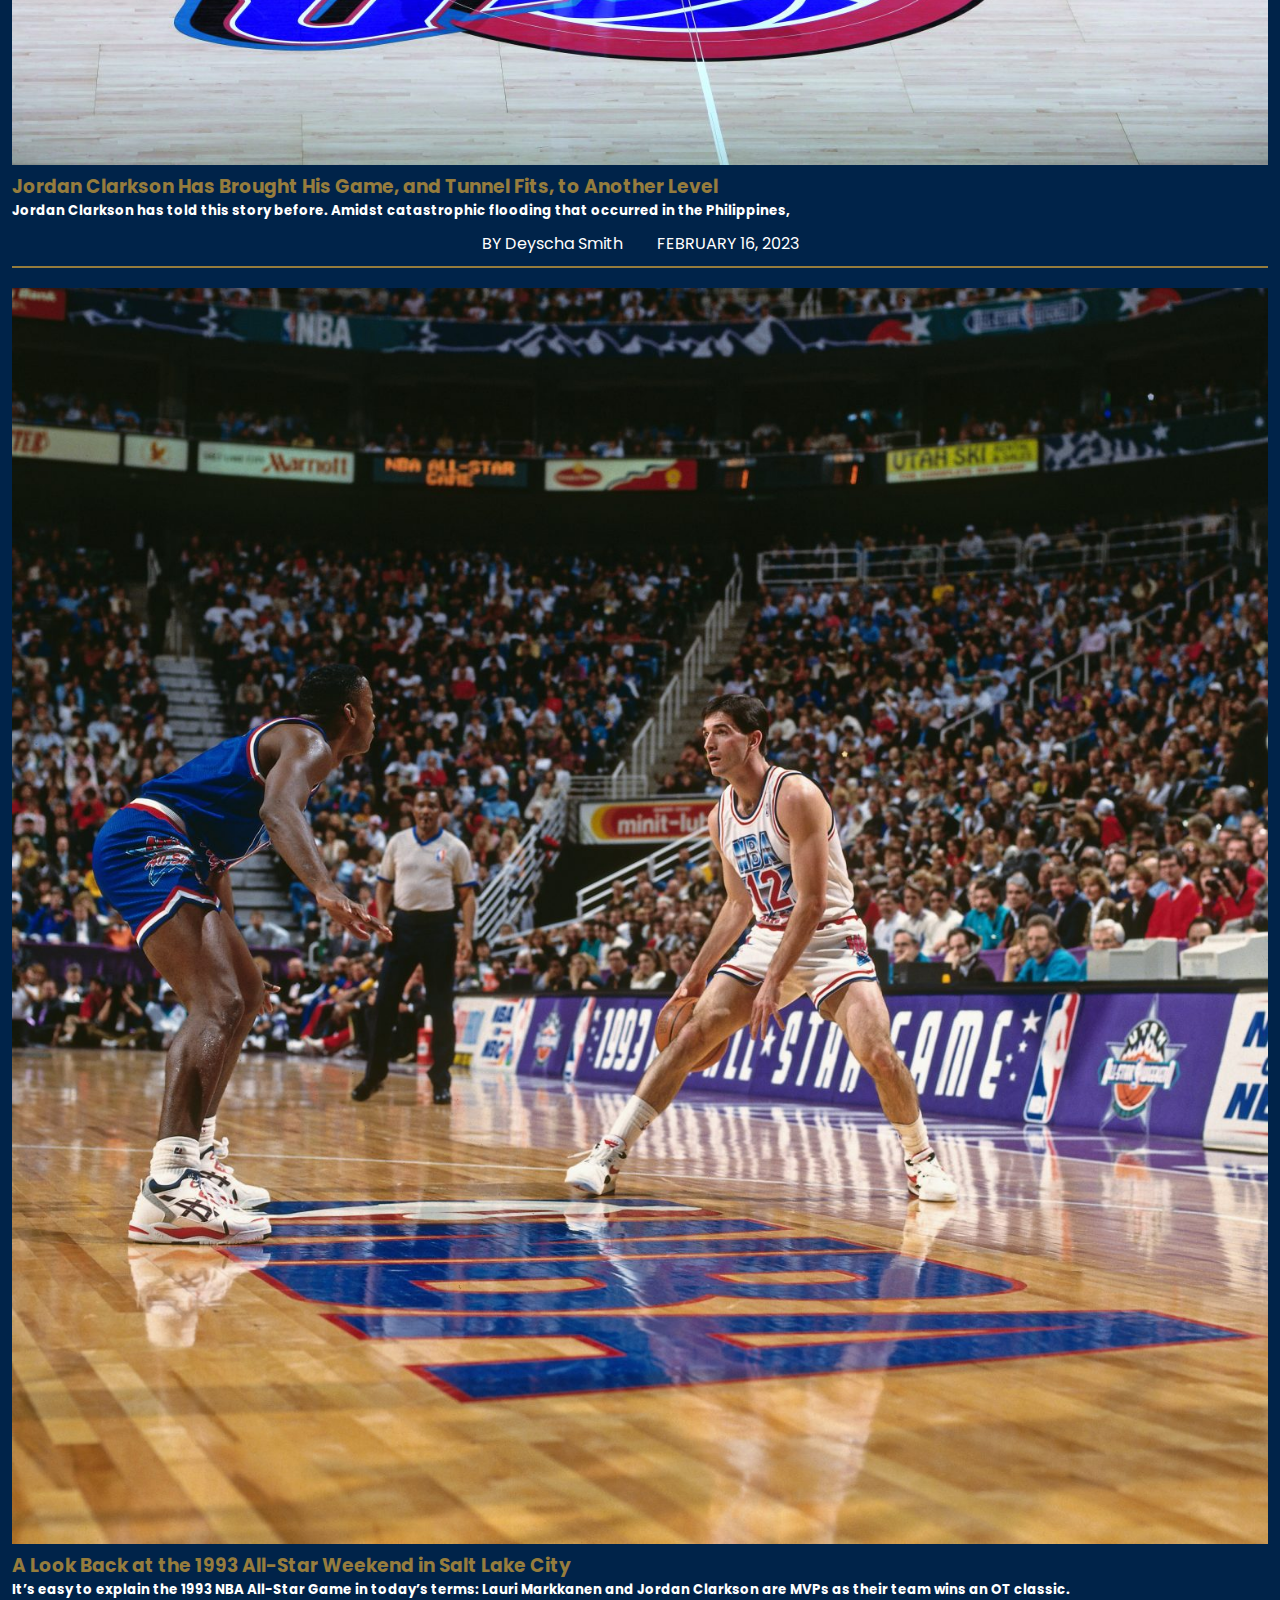
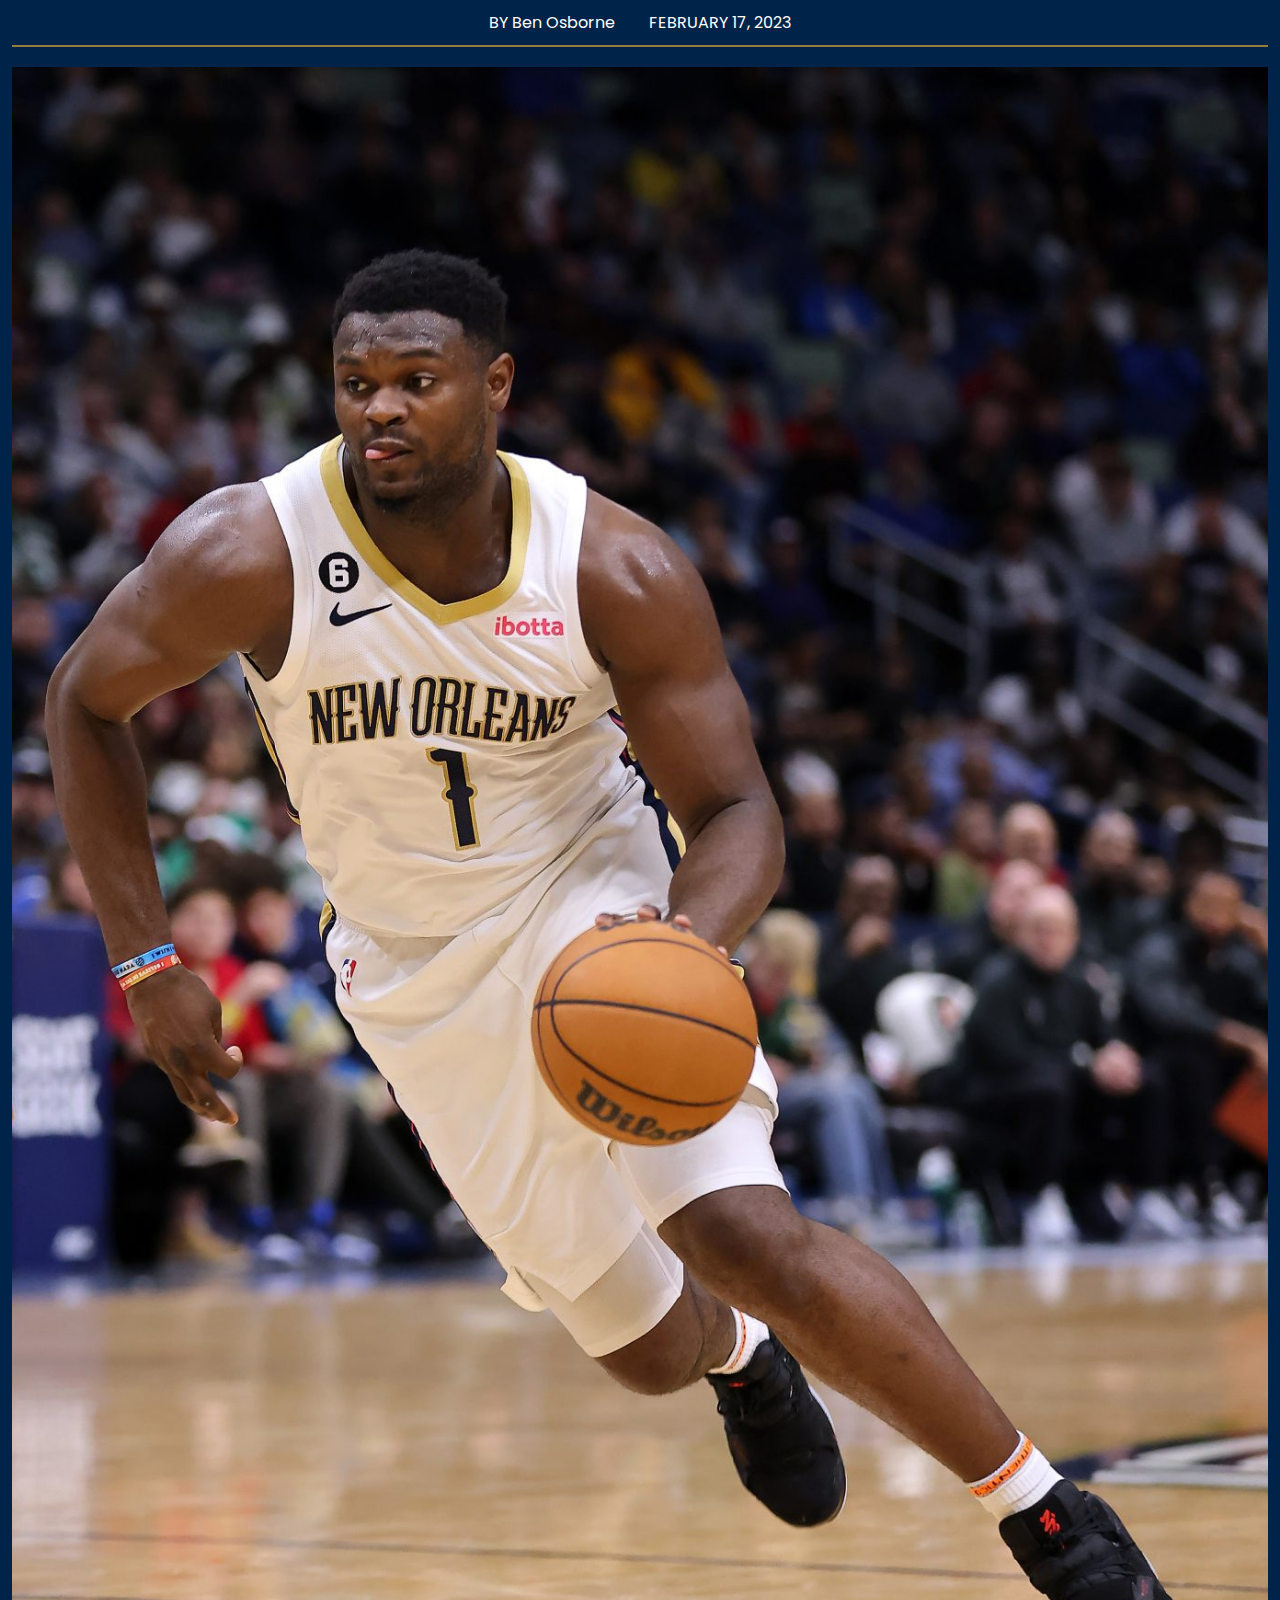
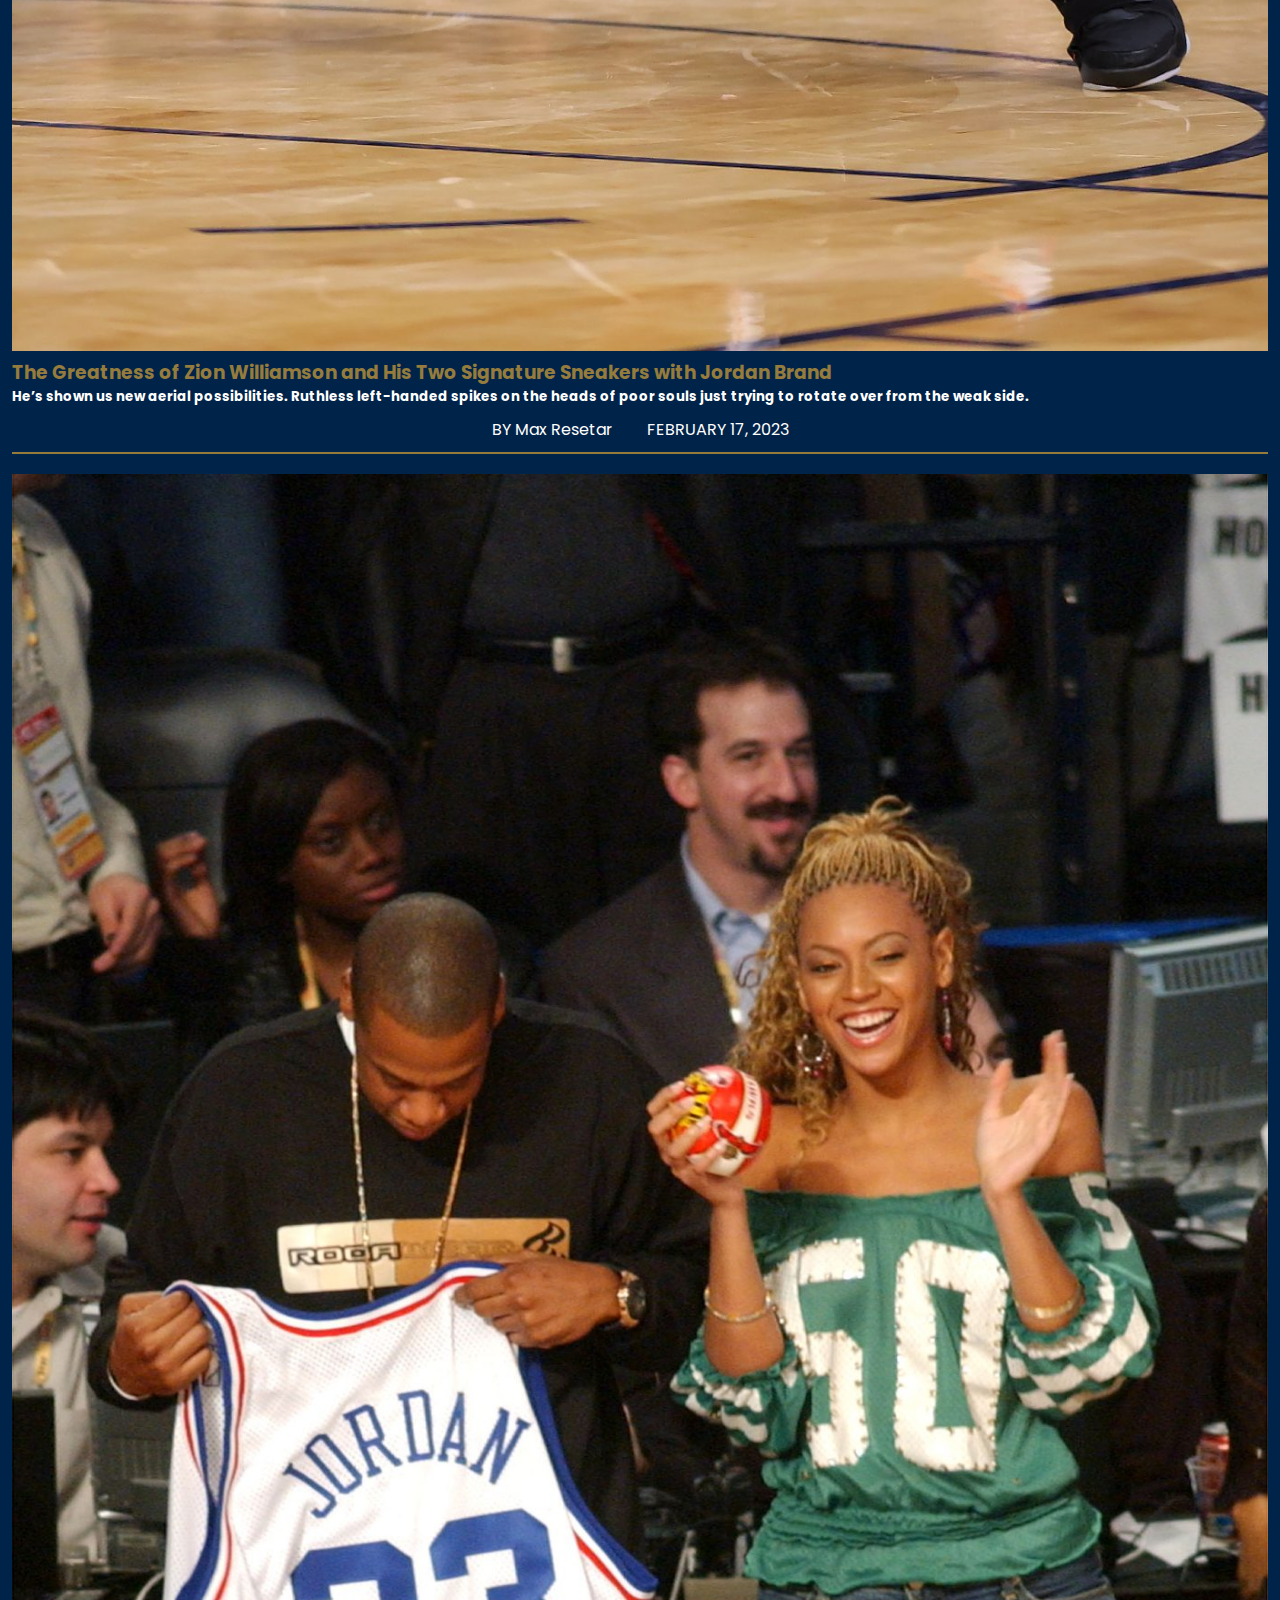
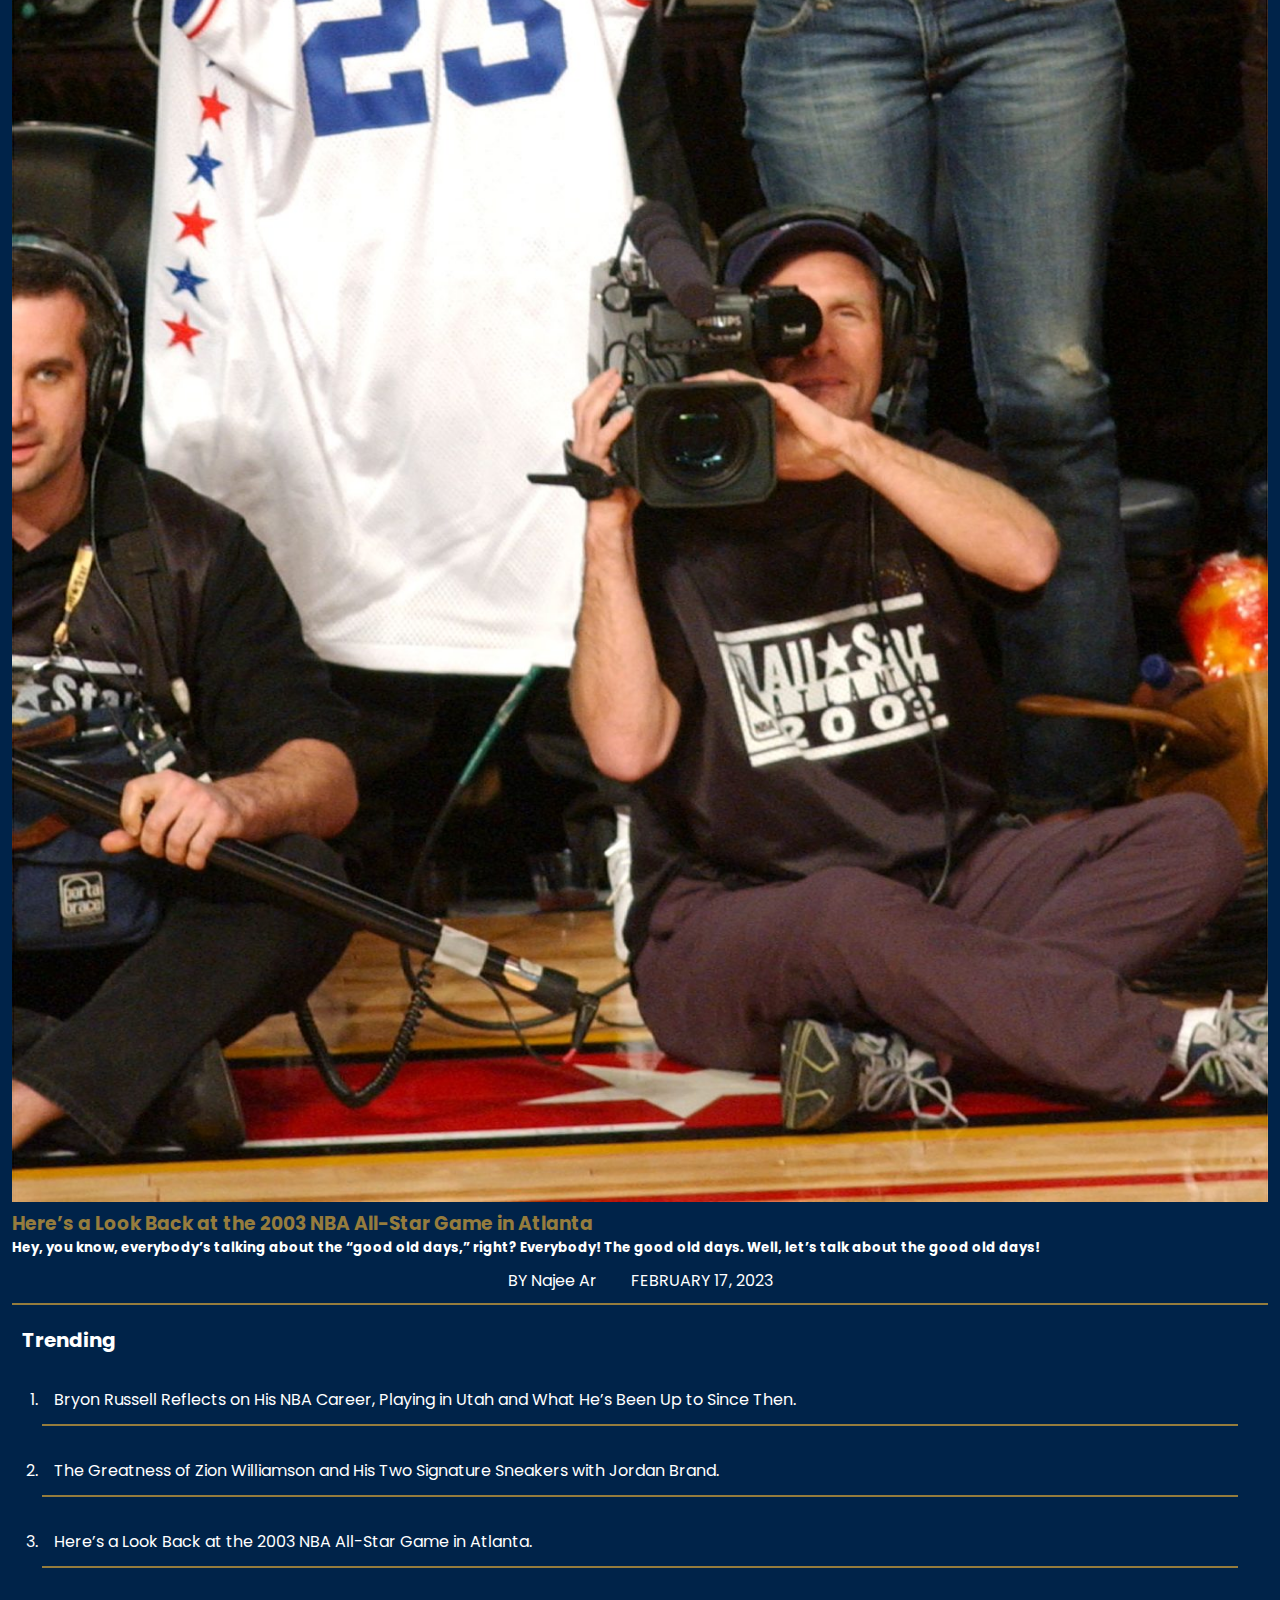
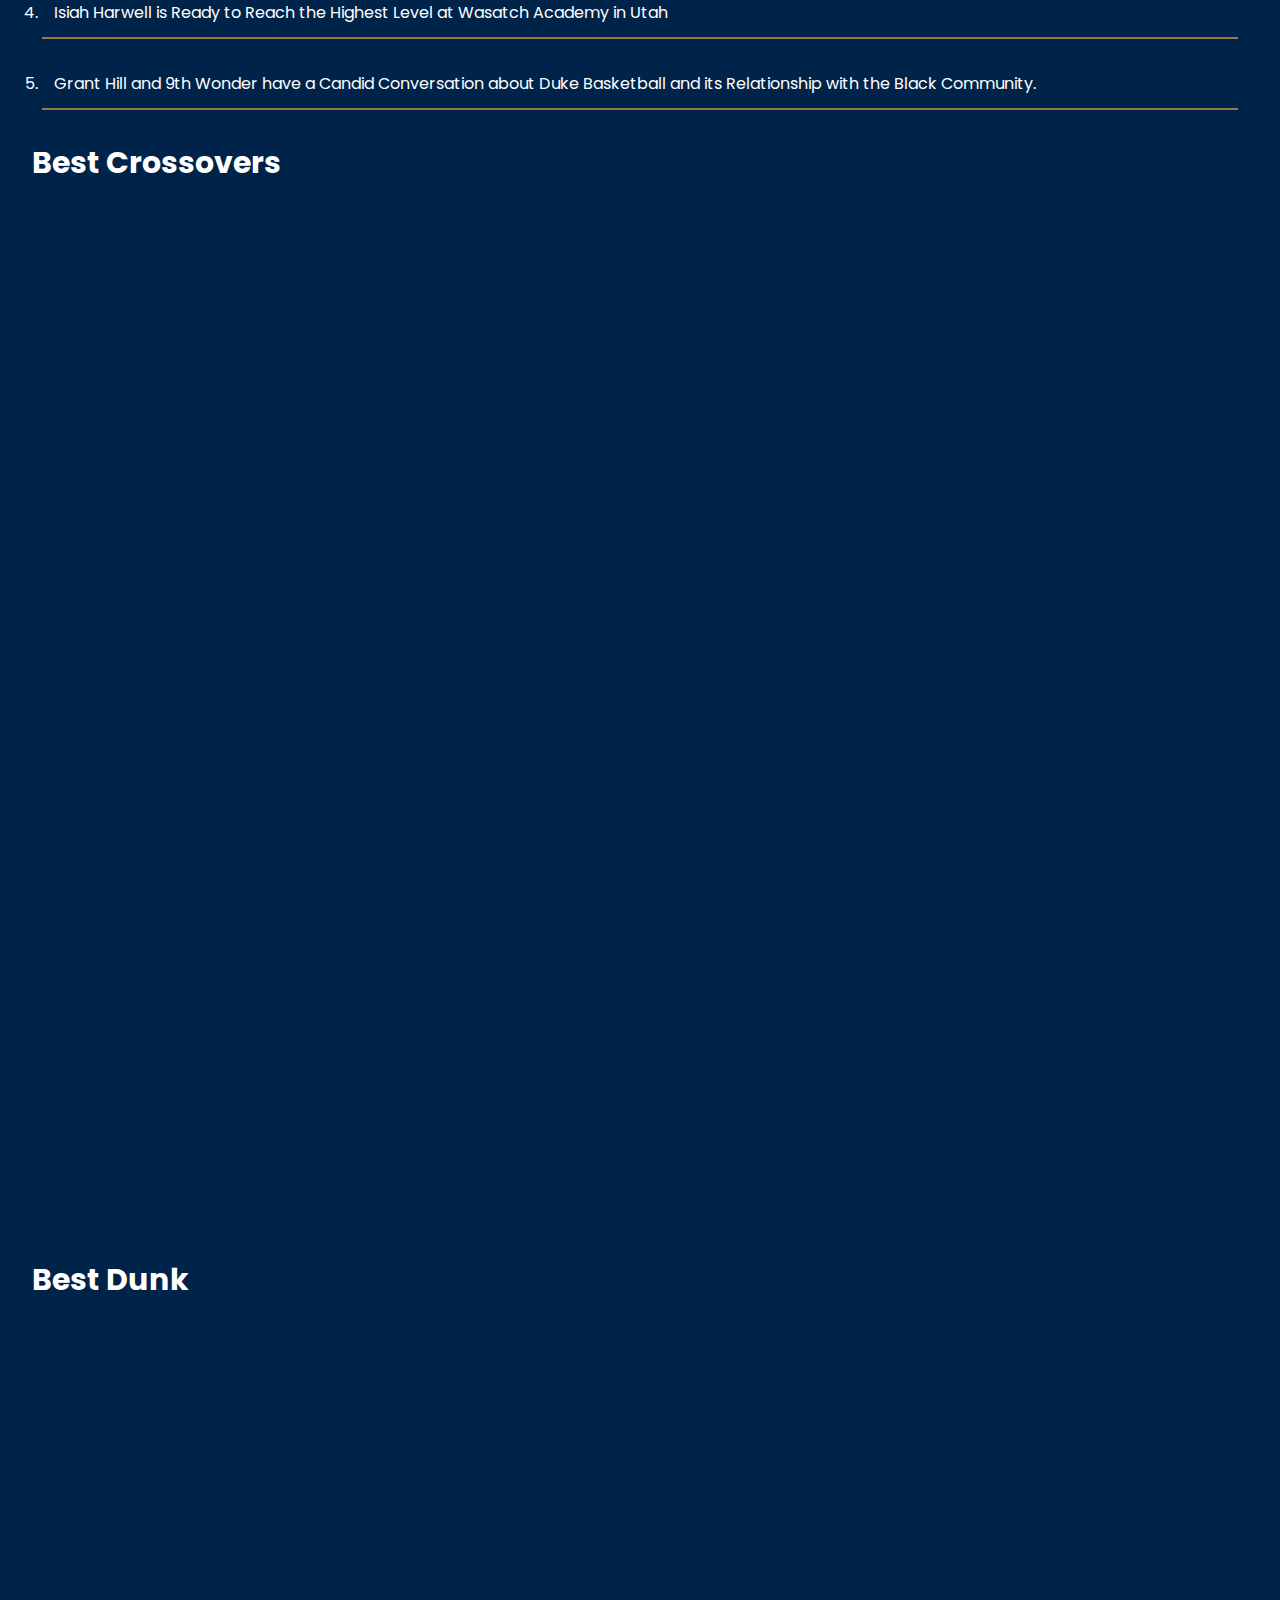
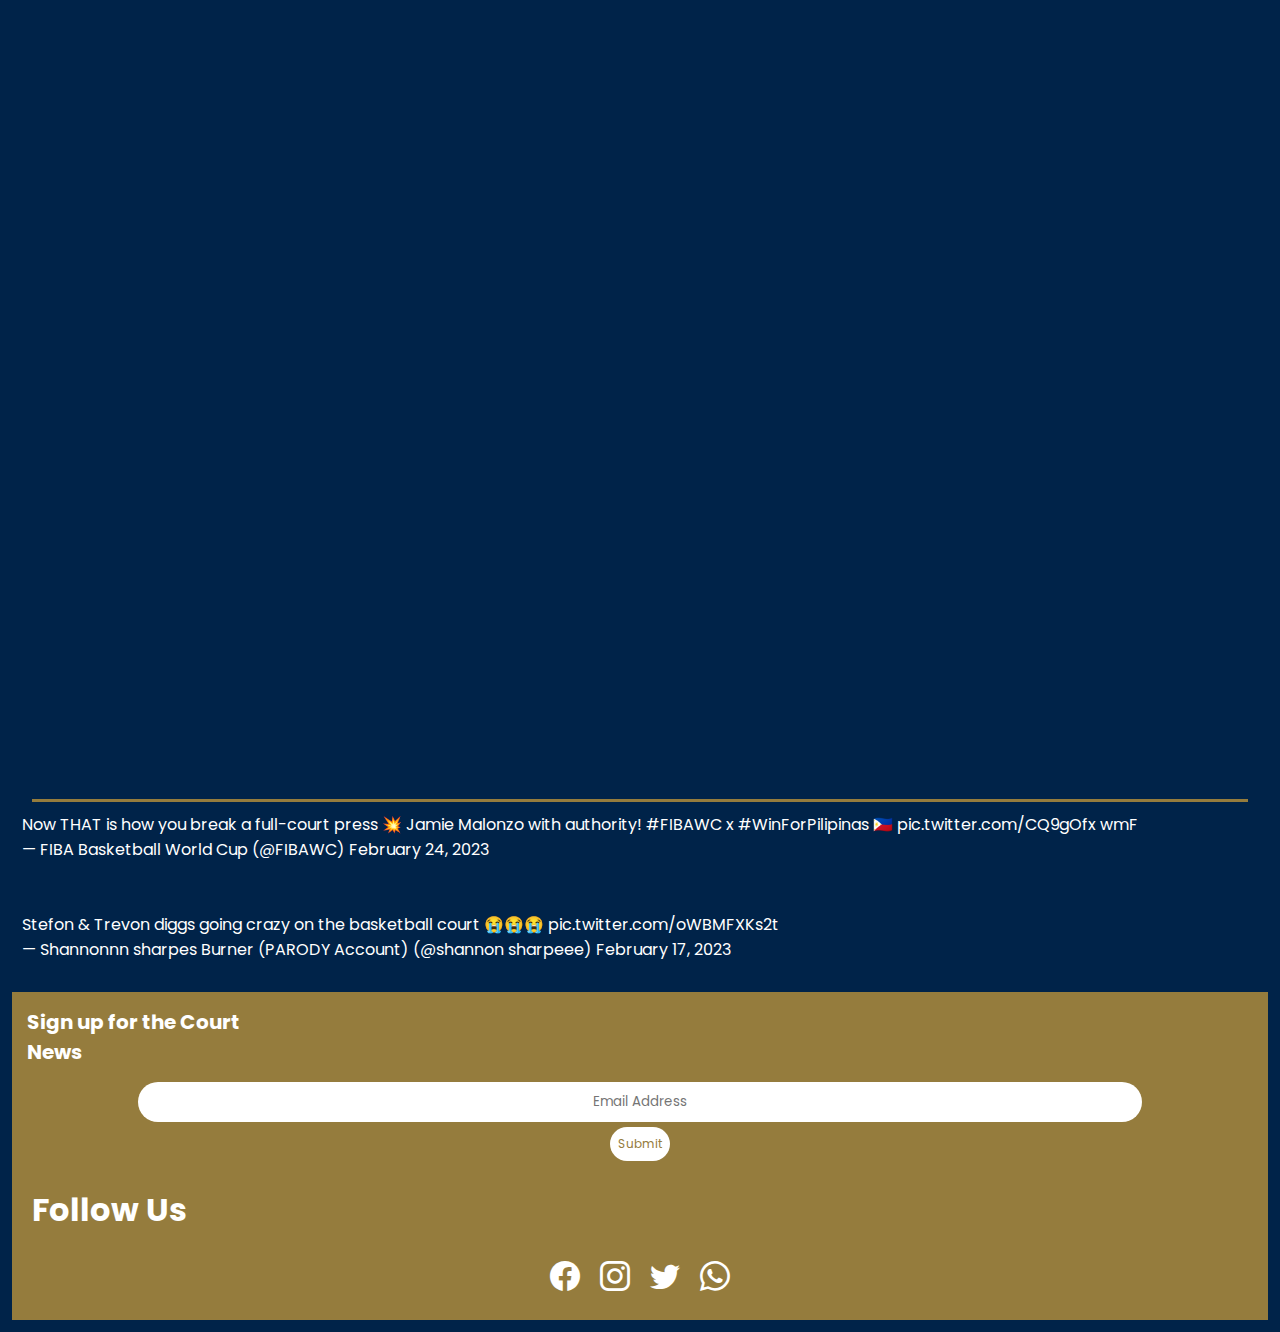
<file: index/home.html>
<!DOCTYPE html>
<html lang="en">
<head>
    <meta charset="UTF-8">
    <meta http-equiv="X-UA-Compatible" content="IE=edge">
    <meta name="viewport" content="width=device-width, initial-scale=1.0">
    <link rel="stylesheet" href="home.css">
    <link rel="preconnect" href="https://fonts.googleapis.com">
    <link rel="preconnect" href="https://fonts.gstatic.com" crossorigin>
    <link href="https://fonts.googleapis.com/css2?family=Poppins:wght@100;200;300;400;600;700&display=swap" rel="stylesheet">
    <link rel="stylesheet" href="https://cdn.jsdelivr.net/npm/bootstrap-icons@1.10.3/font/bootstrap-icons.css">

    <title>court</title>
</head>
<body>
    <div class="container">
        <nav>
            <h2>COURT</h2>
            <a href="Home.html"></a>
            <div class="navlinks" id="navlinks">

                <i class="bi bi-x-square-fill" onclick="hideMenu()"></i>
                <ul>
                    <li><a href="home.html">Home</a></li>
                    <li><a href="advertise.html">Advertise</a></li>
                    <li><a href="Aboutus.html">About Us</a></li>
                </ul>
            </div>
            <i class="bi bi-list" onclick="showMenu()"></i>
        </nav>
    </div>
        <!-- --------------------------article------------------------ -->
    <div class="container-art">
        <div class="article">
            <h1>NBA Playoff Picture 2022:Updated Bracket After Hawks, Pelicans Advance</h1>
            <div class="header">
                <img src="image/image1.jpg" alt="">
                <p>&emsp;After Wednesday's NBA play-in games, two teams were sent home and 
                    two teams stayed alive in the quest for the eighth and final seed in 
                    their respective conferences.<br><br>
                    &emsp;The Atlanta Hawks opened the night with a blowout 132-103 
                    victory over the Charlotte Hornets to end their season.In the nightcap, the 
                    New Orleans Pelicans defeated the San Antonio Spurs 113-103.<br><br>
                    &emsp;Atlanta's win sets up a matchup against the Cleveland Cavaliers on Friday for the 
                    spot in the West.</p>
            </div>
        </div>
        <!-- --------------------------article1------------------------ -->
        <div class="container-all">    
            <div class="article1">
                <h1>More in Court</h1>
                <img src="image/article2.jpg" alt="">
                <div class="artext">
                    <h3><a href="">
                        NBA G League Player to Watch (January Edition): Isaiah Mobley</a></h3>
                    <h5>It was 2019 when Isaiah Mobley said those words to SLAM. He was about 
                        to begin his college career at the University of Southern California,</h5>
                        <div class="author-date">
                        <ul>
                            <li>BY Alex Squadron</li>
                            <li>FEBRUARY 7, 2023</li>
                        </ul>
                    </div>
                </div>

                <img src="image/lebron.jpg" alt="">
                <div class="artext">
                    <h3><a href="">
                        James and Los Angeles Lakers Win 2020 NBA Title</a></h3>
                    <h5>The legend wins his fourth title with his third different franchise.</h5>
                        <div class="author-date">
                            <ul>
                                <li>By Sean Gregory</li>
                                <li>OCTOBER 12, 2020</li>
                            </ul>
                        </div>
                </div>
        
                <img src="image/article3.jpg" alt="">
                <div class="artext">
                    <h3><a href="">
                        Jordan Clarkson Has Brought His Game, and Tunnel Fits, to Another Level</a></h3>
                    <h5>Jordan Clarkson has told this story before. Amidst catastrophic flooding that occurred in the Philippines,</h5>
                        <div class="author-date">
                            <ul>
                                <li>BY Deyscha Smith</li>
                                <li>FEBRUARY 16, 2023</li>
                            </ul>
                        </div>
                            
                </div>

                <img src="image/article4.jpg" alt="">
                <div class="artext">
                    <h3><a href="">
                        A Look Back at the 1993 All-Star Weekend in Salt Lake City</a></h3>
                    <h5>It’s easy to explain the 1993 NBA All-Star Game in today’s terms: Lauri Markkanen and Jordan Clarkson are MVPs as their team wins an OT classic.</h5>
                        <div class="author-date">
                            <ul>
                                <li>BY Ben Osborne</li>
                                <li>FEBRUARY 17, 2023</li>
                            </ul>
                        </div>
                            
                </div>

                <img src="image/article5.jpg" alt="">
                <div class="artext">
                    <h3><a href="">
                        The Greatness of Zion Williamson and His Two Signature Sneakers with Jordan Brand</a></h3>
                    <h5>He’s shown us new aerial possibilities. Ruthless left-handed spikes on the heads of poor souls just trying to rotate over from the weak side.</h5>
                        <div class="author-date">
                            <ul>
                                <li>BY Max Resetar</li>
                                <li>FEBRUARY 17, 2023</li>
                            </ul>
                        </div>
                            
                </div>

                <img src="image/article6.jpg" alt="">
                <div class="artext">
                    <h3><a href=""> Here’s a Look Back at the 2003 NBA All-Star Game in Atlanta
                        </a></h3>
                    <h5>Hey, you know, everybody’s talking about the “good old days,” right? Everybody! The good old days. Well, let’s talk about the good old days!</h5>
                        <div class="author-date">
                            <ul>
                                <li>BY Najee Ar</li>
                                <li>FEBRUARY 17, 2023</li>
                            </ul>
                        </div>
                            
                </div>
            </div>
        

        <!-- ------------------------------sidebar------------------------------ -->


        <div class="container-aside">
            <div class="aside">
                <h1>Trending</h1>
                <table class="aside-trend">
                    <ol>
                        <li id="trend"><a href="#">
                            Bryon Russell Reflects on His NBA Career, Playing in Utah and What He’s Been Up to Since Then.
                        </a></li>
                        <li id="trend"><a href="#">
                            The Greatness of Zion Williamson and His Two Signature Sneakers with Jordan Brand.
                        </a></li>
                        <li id="trend"><a href="#">
                            Here’s a Look Back at the 2003 NBA All-Star Game in Atlanta.
                            </a></li>
                        <li id="trend"><a href="#">
                            Isiah Harwell is Ready to Reach the Highest Level at Wasatch Academy in Utah
                        </a></li>
                        <li id="trend"><a href="#">
                            Grant Hill and 9th Wonder have a Candid Conversation about Duke Basketball and its Relationship with the Black Community.
                        </a></li>

                    </ol>
                </table>

                <div class="youtubevideo">
                    <h1>Best Crossovers</h1>
                    <iframe width="560" height="315" src="https://www.youtube.com/embed/7jzWqJeiW-A" title="YouTube video player" frameborder="0" allow="
                    accelerometer; autoplay; clipboard-write; encrypted-media; gyroscope; picture-in-picture; web-share" allowfullscreen></iframe>
                    <br>
                    <br>
                    <iframe width="560" height="315" src="https://www.youtube.com/embed/zqeUpgCpAdE" title="YouTube video player" frameborder="0" allow="
                    accelerometer; autoplay; clipboard-write; encrypted-media; gyroscope; picture-in-picture; web-share" allowfullscreen></iframe>
                    <br>
                    <br>
                    <iframe width="560" height="315" src="https://www.youtube.com/embed/WF5jypGbm6I" title="YouTube video player" frameborder="0" allow="
                    accelerometer; autoplay; clipboard-write; encrypted-media; gyroscope; picture-in-picture; web-share" allowfullscreen></iframe>
                    <br>
                    <br>
                    <h1>Best Dunk</h1>
                    <iframe width="560" height="315" src="https://www.youtube.com/embed/K3MBywdEiO8" title="YouTube video player" frameborder="0" allow="
                    accelerometer; autoplay; clipboard-write; encrypted-media; gyroscope; picture-in-picture; web-share" allowfullscreen></iframe>
                    <br>
                    <br>
                    <iframe width="560" height="315" src="https://www.youtube.com/embed/ORfjgE6n2Pc" title="YouTube video player" frameborder="0" allow="
                    accelerometer; autoplay; clipboard-write; encrypted-media; gyroscope; picture-in-picture; web-share" allowfullscreen></iframe>
                    <br>
                    <br>
                    <iframe width="560" height="315" src="https://www.youtube.com/embed/7sWc7BFmWxo" title="YouTube video player" frameborder="0" allow="
                    accelerometer; autoplay; clipboard-write; encrypted-media; gyroscope; picture-in-picture; web-share" allowfullscreen></iframe>
                </div>
                <div class="twitter">
                    <blockquote class="twitter-tweet"><p lang="en" dir="ltr">Now THAT is how you break a full-court press 💥 Jamie Malonzo with authority!
                        <a href="https://twitter.com/hashtag/FIBAWC?src=hash&amp;ref_src=twsrc%5Etfw">#FIBAWC</a> x <a href="https://twitter.com/hashtag/W
                        inForPilipinas?src=hash&amp;ref_src=twsrc%5Etfw">#WinForPilipinas</a> 🇵🇭 <a href="https://t.co/CQ9gOfxwmF">pic.twitter.com/CQ9gOfx
                            wmF</a></p>&mdash; FIBA Basketball World Cup (@FIBAWC) <a href="https://twitter.com/FIBAWC/status/1629075834849079296?ref_src=
                            twsrc%5Etfw">February 24, 2023</a></blockquote> <script async src="https://platform.twitter.com/widgets.js" charset="utf-8"></script>
                            <br>
                            <br>
                            <blockquote class="twitter-tweet"><p lang="en" dir="ltr">Stefon &amp; Trevon diggs going crazy on the basketball court 😭😭😭 
                                <a href="https://t.co/oWBMFXKs2t">pic.twitter.com/oWBMFXKs2t</a></p>&mdash; Shannonnn sharpes Burner (PARODY Account) (@shannon
                                sharpeee) <a href="https://twitter.com/shannonsharpeee/status/1626412475989229568?ref_src=twsrc%5Etfw">February 17, 2023</a>
                            </blockquote> <script async src="https://platform.twitter.com/widgets.js" charset="utf-8"></script>
                </div>

                
            </div>
        </div>
    </div>
    <!-- ----------------------footer-------------------- -->

    <div class="footer">
        <h2>Sign up for the Court<br>News</h2>
        <form action="https://mail.google.com/mail/u/1/#inbox?compose=CllgCJZdBnqNjkmBQLZqfWhZrMThmrLnmpfxHSSKzMsXcphVcfwfvfxNpTTZqxtHpGzsGvFGMcL">
                <input type="email" name="signup" id="signup" placeholder="Email Address" required>
                <button type="submit">Submit</button>
        </form>
        
            <h1>Follow Us</h1>
            <div class="socialm">
                <a href="https://www.facebook.com/pAtZ.cOoLfRiEnDs">
                <i class="bi bi-facebook"></i></a>
                <a href="https://instagram.com/20patz20?igshid=YmJhNjkzNzY=">
                <i class="bi bi-instagram"></i></a>
                <a href="https://twitter.com/patz091222?t=9dOSNjxL4jUj0OqBPYxIqQ&s=03">
                <i class="bi bi-twitter"></i></a>
                <a href="https://api.whatsapp.com/send?phone=%2B639704906866&text&app_absent=0">
                <i class="bi bi-whatsapp"></i></a>
        </div>
    </div>

    <!-- ---------------------NAVIGATION SCRIPT----------------------- -->

    <script>

        var navlinks = document.getElementById("navlinks");
        function showMenu() {
            navlinks.style.right = "0";
        }
        function hideMenu() {
            navlinks.style.right = "-200px";
        }

    </script>       


</body>
</html>
</file>
<file: index/index-style.css>
*{
    margin: 0;
    padding: 0;
    box-sizing: border-box;
    font-family: 'Poppins', sans-serif;
 
}
.container{
    background-color: #002349;
    color: white;
    width: 100%;

    
}
nav img{
    width: 50px;
    height: 90px;
    margin: 0;
}
nav{
    display: flex;
    padding: 2% 6%;
    justify-content: space-between;
    align-items: center;
    background-color: #002349;
    color: white;

}
nav img{
    width: 150px;
    
}
.navlinks{
    flex: 1;
    text-align: right;
}
.navlinks ul li{
    list-style: none;
    display: inline-block;
    padding: 8px 12px;
    position: relative;
}
.navlinks ul li a{
    color: #fff;
    text-decoration: none;
    font-size: 14px;
}
.navlinks ul li a::after{
    content:'';
    width: 0%;
    height: 2px;
    background: #957C3D;
    display: block;
    margin: auto;
    transition: 0.5s;
}
.navlinks ul li a:hover::after{
    width: 100%;
}
nav .bi{
    display: none;
}

/* ------------article------------ */
.body-container{
    margin: 20px;
    display: flex;
    
}
.column1{
    flex: 70%;
    justify-content: column;
    grid-area: aside;
}
    

.column1 img{
    margin-top: 30px;
    width: auto;
    display: block;
    align-items: center;
}
.column1 h1{
    font-size: 35px;
    margin-bottom: 10px;
}
.column1 p{
    font-size: 18px;
    color: #666;
    border-bottom: 2px solid #66666686;
    padding-bottom: 60px;
}
.selection{
    margin-top: 20px;
    display: flex;
    border-top: 2px solid ;
    padding-top: 20px;
}

.art-img{
    flex: 1;
    
}

.selection img{
    width: 140px;
    height: 100px;
    margin: 0;
    margin-right: 20px;
    
}
.selection .artext{
    font-size: 14px;
}
.selection h5{
    margin-top: 20px;
    font-size: 13px;
}
.selection a{
    text-decoration: none;
    color: #000;
}
article h1{
    margin-top: 20px;
}
span{
    color: #957C3D;
}

/* trending */
.container-aside {
    flex: 30%;
    margin: 10px;
    box-sizing: inherit;
}
.container-aside h1{
    font-size: 40px;
    margin: 10px;
    margin-bottom: 25px;
}

.container-aside ol li{
    font-size: 23px;
}
aside a{
    text-decoration: none;
    color: #000000;
}
aside ol{
    color: #957C3D;
}
aside #trend{
    margin: 12px;
    padding: 25px;
    border-bottom: 2px solid #000000;
}
aside  li:hover,aside a:hover{
    background-color: #957C3D;
    color: #fff;
}
aside .aside-trend {
    position: -webkit-sticky;
    position: fixed;
    top : 0;
  }

  /* image trending */

  .aside-img img{
    width: 100%;
    height: 70vh;
    margin: 10px;
    align-items: center;
  }
  .aside-img a:hover{
    background-color: #fff;
  }

  /* Grid card imgages */

.latest{
    margin: 30px;
}
  .grid-card {
    margin: 30px;
    display: grid;
    grid-template-columns: repeat(3, 1fr);
    grid-gap: 20px;
  }
  .grid-card main{
    border: 1px solid black;
    box-shadow: 5px 5px 5px ;
  }
  .grid-card main img{
    margin: 0;
    width: 100%;
    height: 70vh;
  }
.grid-card a{
    text-decoration: none;
    color: #000;
}
main .text{
    margin: 5px;
    
}
.text h3{
    margin-bottom: 20px;
}
.text h4{
    display: flex;
    align-items: flex-end;
}
/* Footer css */

footer{
    margin-top: 150px;
    width: 100%;
    padding: 100px 15%;
    background: #002349;
    color: white;
    display: flex;
}
footer div{
    text-align: center;
}
.col-2{
    flex-grow: 2;
}
footer div h3{
    font-weight: 300;
    margin-bottom: 30px;
    letter-spacing: 1px;
}
.col-1 a{
    text-decoration: none;
    display: block;
    color: white;
    margin-bottom: 10px;
}
footer form input{
    width: 400px;
    height: 45px;
    border-radius: 30px;
    text-align: center;
    margin-top: 20px;
    margin-bottom: 40px;
    border: none;
    outline: none;
}
footer form button{
    background: transparent;
    border: 2px solid #fff;
    color: #fff;
    border-radius: 30px;
    padding: 10px 30px;
    font-size: 15px;
    cursor: pointer;
}
.social-icon {
    margin:30px;
}
.social-icon i{
    font-size: 22px;
    margin: 10px;
    cursor: pointer;
}
.social-icon a{
    color: #fff;
    text-decoration: none;

}

.social-icon a::after{
    text-decoration: none;
}

/* --------------for mobile devices-------------- */

@media screen and (min-width: 350px) and (max-width: 900px) {

    .navlinks ul li{
        display: block;
    }
    .navlinks{
        position: absolute;
        background: #f4433683;
        height: 100vh;
        width: 200px;
        top: 0;
        right: -200px;
        text-align: left;
        z-index: 2;
        transition: 1s;
    }
    nav .bi{
        display: block;
        color: #fff;
        margin : 10px;
        font-size: 22px;
        cursor: pointer;
    }
    .navlinks ul{
        padding: 30px;
    }
    .navlinks ul li a::after{
        content:'';
        width: 0%;
        height: 2px;
        background: #a79695;
        display: block;
        margin: auto;
        transition: 0.5s;
    }

    .body-container{
        display: flex;
        flex-wrap: wrap;
    }
    .column1 h1{
        font-size: 18px;
    }
    .column1 p{
        font-size: 14px;
    }
    .column1 img {
        width: 100%;
    }
    .art-img{
        justify-content: row;
        
    }
    .selection{
        display: flex;
        flex-direction: row;
    }
    .selection img{
        width: auto;
        margin: 0;
        margin-right: 20px;
    
    }
    .grid-card {
    display: grid;
    grid-template-columns: repeat(1, 1fr);
    }
    .container-aside h1{
        font-size: 25px;
    }
    .container-aside ol li{
        font-size: 14px;
    }
    /* footer */
    footer{
        margin-top: 150px;
        width: 100%;
        padding: 100px 15%;
        background: #002349;
        color: white;
        font-size: 12px;
        display: flex;
    }
    footer div{
        text-align: center;
    }
    .col-2{
        flex-grow: 2;
    }
    footer div h3{
        font-weight: 300;
        margin-bottom: 30px;

    }
    .col-1 a{
        text-decoration: none;
        display: block;
        color: white;
        margin-bottom: 10px;
    }
    footer form input{
        width: 150px;
        height: 35px;
        border-radius: 30px;
        text-align: center;
        margin-top: 20px;
        margin-bottom: 40px;
    }
    footer form button{
        background: transparent;
        border: 2px solid #fff;
        color: #fff;
        border-radius: 30px;
        padding: 10px 12px;
        font-size: 10px;
        cursor: pointer;
    }
    .social-icon {
        margin: 25px;
    }
    .social-icon i{
        font-size: 17px;
        margin: 10px;
        cursor: pointer;
    }
    .social-icon a{
        color: #fff;
        text-decoration: none;
    
    }
    
    .social-icon a::after{
        text-decoration: none;
    }
        
}
</file>
<file: index/aboutus.css>
*{
    box-sizing: border-box;
    margin: 0;
    padding: 0;
    font-family: 'Poppins', sans-serif;
}
body{
    background-color: #002349;
}
nav h2{
    color: #957C3D;
    text-shadow: #000000 1px 2px;
}
.header{
    min-height: 100vh;
    width: 100%;
    background-position: center;
    background-size: cover;
    position: relative;
    
}
nav{
    display: flex;
    padding: 2% 6%;
    justify-content: space-between;
    align-items: center;
    border-bottom: solid 3px #957C3D;
}

.navlinks{
    flex: 1;
    text-align: right;
}
.navlinks ul li{
    list-style: none;
    display: inline-block;
    padding: 8px 12px;
    position: relative;
}
.navlinks ul li a{
    color: #fff;
    text-decoration: none;
    font-size: 14px;
}
.navlinks ul li a::after{
    content:'';
    width: 0%;
    height: 2px;
    background: #957C3D;
    display: block;
    margin: auto;
    transition: 0.5s;
}
.navlinks ul li a:hover::after{
    width: 100%;
}
nav .bi{
    display: none;
}
/* -----------body----------- */
.home h1{
    font-size: 30px;
    color: #fff;
    margin: 30px;
    text-align: center;
}
.address h2{
    margin: 20px;
    color: #fff;
}
.address iframe{
    width: 90%;
}
.info h1{
    font-size: 25px;
}
.info p{
    font-size: 17px;
    color: #957C3D;
    margin: 20px;
}
/* ---------FOOTER---------- */
.footer{
    margin-top: 30px;
    background-color: #957C3D;
    color: #fff;
    display: flex;
    flex-direction: column;
    
}
.footer h2{
    text-align: left;
    font-size: 20px;
    margin: 15px;
}
.footer form input{
    align-self: center;
    width: 80%;
    border-radius: 20px;
    padding: 10px;
    text-align: center;
    border: none;
    border-color: #002349;
}
.footer form {
    display: flex;
    flex-direction: column;
    align-items: center;
}
.footer button{
    padding: 8px;
    margin: 5px;
    border-radius: 20px;
    border: none;
    background-color: #ffffff;
    color: #957C3D;
    font-size: 12px;
}
.footer h1{
    margin: 20px;
}
.socialm {
    display: flex;
    flex-direction: row;
    align-self: center;
    margin-bottom: 20px;
}
.socialm i{
    margin: 10px;
    width: 40px;
    font-size: 30px;
    color: #fff;
}

/* --------------TABLET IPAD------------- */
@media screen and (min-width:820px) and (max-width: 1200px){
    .address iframe{
        width: 90%;
    }
    .home h1{
        font-size: 50px;

    }
    .address h2{
        font-size: 30px;
        margin-left: 40px;
        color: #957C3D;
    }

}

/* -------------------------COMPUTER DESKTOP ------------------------ */
@media screen and (min-width:1200px){

    /* -----------body----------- */
    .home h1{
        font-size: 40px;
    }
    .address h2{
        font-size: 30px;
        margin-left: 100px;
    }
    .address iframe{
        width: 90%;
        height: 90vh;
        align-self: center;
    }
    .info h1{
        font-size: 40px;
    }
    .info p{
        font-size: 20px;
        margin: 100px;
    }
    /* ---------FOOTER---------- */
    .footer{
        margin-top: 60px;
    }
    .footer h2{
        text-align: left;
        font-size: 40px;
    }
    .footer form input{
        width: 50%;
        padding: 10px;
        text-align: center;
        border: none;
        border-color: #002349;
    }
    .footer form {
        display: flex;
        flex-direction: column;
        align-items: center;
    }
    .footer button{
        padding: 8px;
        margin: 5px;
        border-radius: 20px;
        border: none;
        background-color: #ffffff;
        color: #957C3D;
        font-size: 12px;
    }
    .footer h1{
        margin: 20px;
    }
    .socialm {
        display: flex;
        flex-direction: row;
        align-self: center;
        margin-bottom: 20px;
    }
}   
@media screen and (min-width: 250px) and (max-width: 800px){

    .textbox h1{
        font-size: 20px;
    }
    .navlinks ul li{
        display: block;
    }
    .navlinks{
        position: absolute;
        background: #f4433683;
        height: 100vh;
        width: 200px;
        top: 0;
        right: -200px;
        text-align: left;
        z-index: 2;
        transition: 1s;
    }
    nav .bi{
        display: block;
        color: #fff;
        margin : 10px;
        font-size: 22px;
        cursor: pointer;
    }
    .navlinks ul{
        padding: 30px;
    }
    .navlinks ul li a::after{
        content:'';
        width: 0%;
        height: 2px;
        background: #a79695;
        display: block;
        margin: auto;
        transition: 0.5s;
    }
    .textbox h1{
        font-size: 35px;
        text-shadow: #060607 3px 4px;
    }
}
</file>
<file: index/advertise.css>
*{
    box-sizing: border-box;
    margin: 0;
    padding: 0;
    font-family: 'Poppins', sans-serif;

}
body{
    background-color: #002349;
}
nav h2{
    color: #957C3D;
    text-shadow: #000000 1px 2px;
}
.header{
    min-height: 100vh;
    width: 100%;
    background-position: center;
    background-size: cover;
    position: relative;
    
}
nav{
    display: flex;
    padding: 2% 6%;
    justify-content: space-between;
    align-items: center;
    border-bottom: solid 3px #957C3D;
}

.navlinks{
    flex: 1;
    text-align: right;
}
.navlinks ul li{
    list-style: none;
    display: inline-block;
    padding: 8px 12px;
    position: relative;
}
.navlinks ul li a{
    color: #fff;
    text-decoration: none;
    font-size: 12px;
}
.navlinks ul li a::after{
    content:'';
    width: 0%;
    height: 2px;
    background: #957C3D;
    display: block;
    margin: auto;
    transition: 0.5s;
}
.navlinks ul li a:hover::after{
    width: 100%;
}
nav .bi{
    display: none;
}
@media screen and (min-width: 250px) and (max-width: 800px){

.textbox h1{
    font-size: 20px;
}
.navlinks ul li{
    display: block;
}
.navlinks{
    position: absolute;
    background: #f4433683;
    height: 100vh;
    width: 200px;
    top: 0;
    right: -200px;
    text-align: left;
    z-index: 2;
    transition: 1s;
}
nav .bi{
    display: block;
    color: #fff;
    margin : 10px;
    font-size: 22px;
    cursor: pointer;
}
.navlinks ul{
    padding: 30px;
}
.navlinks ul li a::after{
    content:'';
    width: 0%;
    height: 2px;
    background: #a79695;
    display: block;
    margin: auto;
    transition: 0.5s;
}
.textbox h1{
    font-size: 35px;
    text-shadow: #060607 3px 4px;
}

}
/* ---------------ADVERTISE-------------- */
.container-body{
    text-align: center;
    display: flex;
    flex-direction: column;
    
}
.side-adds {
    margin-top: 50px;
    background-color: #957C3D;
    box-shadow: solid 1px #fff 2px 2px;
}
.side-adds h2{
    font-size: 60px;
    margin: 0px;
    color: #fff;
}
.advertise h1{
    margin-top: 20px;
    color: #fff;
    font-size: 30px;
    margin-left: 30px;
    text-align: left;
    
}
.advertise span{
    font-style: italic;
}
.advertise h3{
    font-size: 13px;
    color: #fff;
}
.advertise form{
    margin-top: 10px;
    display: flex;
    flex-direction: column;
    align-items: center;
}
.advertise form input{
    position: relative;
    align-items: center;
    width: 90%;
    padding: 10px;
    margin: 10px;
    color: #002349;
}
.advertise form button{
    font-size: 18px;
    padding: 5px;
    color: #fff;
    background-color: #957C3D;
}
form textarea{
    padding: 10px;
    margin-top: 10px;
    margin-bottom: 20px;
    width: 90%;
}
form button:hover{
    color: #002349;
}
/* -------------footer--------------- */
.footer{
    margin-top: 30px;
    background-color: #957C3D;
    color: #fff;
    display: flex;
    flex-direction: column;
    
}
.footer h2{
    text-align: left;
    font-size: 20px;
    margin: 15px;
}
.footer form input{
    align-self: center;
    width: 80%;
    border-radius: 20px;
    padding: 10px;
    text-align: center;
    border: none;
    border-color: #002349;
}
.footer form {
    display: flex;
    flex-direction: column;
    align-items: center;
}
.footer button{
    padding: 8px;
    margin: 5px;
    border-radius: 20px;
    border: none;
    background-color: #ffffff;
    color: #957C3D;
    font-size: 12px;
}
.footer h1{
    margin: 20px;
}
.socialm {
    display: flex;
    flex-direction: row;
    align-self: center;
    margin-bottom: 20px;
}
.socialm i{
    margin: 10px;
    width: 40px;
    font-size: 30px;
    color: #fff;
}
@media screen and (min-width:1060px){
    .container-body{
        display: grid;
        grid-template-columns: 1fr 1fr;    
    }
    nav h2{
        font-size: 50px;
    }
    .side-adds h2{
        font-size: 80px;
        font-stretch: expanded;
        padding-top: 30px;
    }
    .footer h2{
        text-align: center;
        font-size: 55px;
    }
    .footer form input{
        width: 50%;
    }
    .footer h1{
        text-align: center;
        font-size: 40px;
    }
    .socialm a{
        text-decoration: none;
        color: #fff;
    }
    .socialm i{
        width: 30px;
        margin: 50px;
    }
}
</file>
<file: index/home.css>
*{
    box-sizing: border-box;
    margin: 0;
    padding: 0;
    font-family: 'Poppins', sans-serif;

}
body{
    background-color: #002349;
}
nav h2{
    color: #957C3D;
    text-shadow: #000000 1px 2px;
}
.header{
    min-height: 100vh;
    width: 100%;
    background-position: center;
    background-size: cover;
    position: relative;
    
}
nav{
    display: flex;
    padding: 2% 6%;
    justify-content: space-between;
    align-items: center;
    border-bottom: solid 3px #957C3D;
}

.navlinks{
    flex: 1;
    text-align: right;
}
.navlinks ul li{
    list-style: none;
    display: inline-block;
    padding: 8px 12px;
    position: relative;
}
.navlinks ul li a{
    color: #fff5;
    text-decoration: none;
    font-size: 13px;
}
.navlinks ul li a::after{
    content:'';
    width: 0%;
    height: 2px;
    background: #957C3D;
    display: block;
    margin: auto;
    transition: 0.5s;
}
.navlinks ul li a:hover::after{
    width: 100%;
}
nav .bi{
    display: none;
}
/* ---------------------ARTICLE-------------------- */
.container-art{
    margin: 12px;
    color: #fff;
}
.article h1{
    font-size: 20px;
}
.header{
    margin-bottom: 5px;
}
.header img{
    width: 100%;
}
.header p{
    font-size: 14px;
}
.article1 img{
    width: 100%;
    min-height: fit-content;
}
.artext a{
    text-decoration: none;
    color: #957C3D;
}
.author-date {
    text-align: center;
}
.author-date ul li{
    list-style: none;
    display: inline-block;
    position: relative;
    padding: 10px 15px;
}
.author-date ul{
    margin-bottom: 20px;
    border-bottom: 2px solid #957C3D;
}
.container-aside{
    margin: 10px;
    color: #fff;
}
.aside h1{
    font-size: 20px;
}
.aside a{
    text-decoration: none;
    color: #fff;
}
.aside-trend ol{
    color: #957C3D;
}
.aside #trend{
    margin: 20px;
    padding: 12px;
    border-bottom: 2px solid #957C3D;
}
.aside  li:hover,.aside a:hover{
    background-color: #957C3D;
    color: #fff;
    cursor: pointer;
}
/* ------------------YOUTUBE EMBED------------------- */
.youtubevideo{
    align-items: center;
    margin: 10px;
    padding-bottom: 50px;
    border-bottom: 3px solid #957C3D;
}
.youtubevideo h1{
    font-size: 30px;
    margin-bottom: 30px;
}
.youtubevideo iframe{
    width: 100%;
}

/* --------------FOOTER----------------- */
.footer{
    margin-top: 30px;
    background-color: #957C3D;
    color: #fff;
    display: flex;
    flex-direction: column;
    
}
.footer h2{
    text-align: left;
    font-size: 20px;
    margin: 15px;
}
.footer form input{
    align-self: center;
    width: 80%;
    border-radius: 20px;
    padding: 10px;
    text-align: center;
    border: none;
    border-color: #002349;
}
.footer form {
    display: flex;
    flex-direction: column;
    align-items: center;
}
.footer button{
    padding: 8px;
    margin: 5px;
    border-radius: 20px;
    border: none;
    background-color: #ffffff;
    color: #957C3D;
    font-size: 12px;
}
.footer h1{
    margin: 20px;
}
.socialm {
    display: flex;
    flex-direction: row;
    align-self: center;
    margin-bottom: 20px;
}
.socialm i{
    margin: 10px;
    width: 40px;
    font-size: 30px;
    color: #fff;
}
/* -------------------desktop and laptop---------------- */
@media screen and (min-width: 1300px){
    .container-art{
        margin: 15px;
    }
    .article h1{
        font-size: 30px;
    }
    .container-all{
        display: flex;
    }
    .article1{
        flex: 70%;
    }
    .article1 img{
        height: 600px;
    }
    .container-aside{
        flex: 30%;
    }
    .aside h1{
        font-size: 20px;
    }
    .aside a{
        text-decoration: none;
        color: #fff;
    }
    .aside-trend ol{
        color: #957C3D;
    }
    .aside #trend{
        margin: 20px;
        padding: 12px;
        border-bottom: 2px solid #957C3D;
    }
    .aside  li:hover,.aside a:hover{
        background-color: #957C3D;
        color: #fff;
        cursor: pointer;
    }
    
}
</file>
